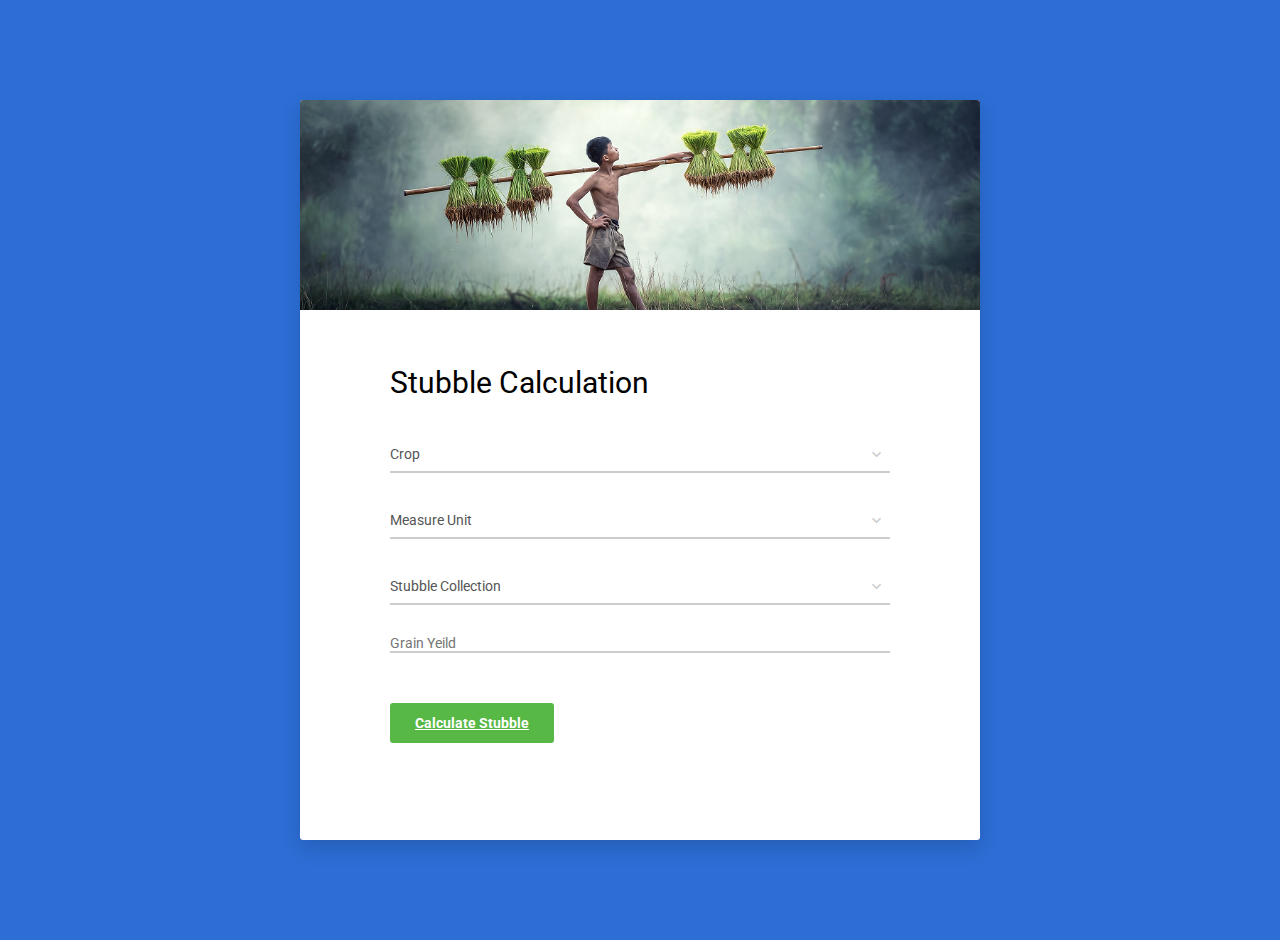
<file: Stubble/index.html>
<!DOCTYPE html>
<html lang="en">

<head>
    <!-- Required meta tags-->
    <meta charset="UTF-8">
    <meta name="viewport" content="width=device-width, initial-scale=1, shrink-to-fit=no">
    <meta name="description" content="Colorlib Templates">
    <meta name="author" content="Colorlib">
    <meta name="keywords" content="Colorlib Templates">

    <!-- Title Page-->
    <title>Stubble Collection ARMA</title>

    <!-- Icons font CSS-->
    <link href="vendor/mdi-font/css/material-design-iconic-font.min.css" rel="stylesheet" media="all">
    <link href="vendor/font-awesome-4.7/css/font-awesome.min.css" rel="stylesheet" media="all">
    <!-- Font special for pages-->
    <link href="https://fonts.googleapis.com/css?family=Roboto:100,100i,300,300i,400,400i,500,500i,700,700i,900,900i" rel="stylesheet">

    <!-- Vendor CSS-->
    <link href="vendor/select2/select2.min.css" rel="stylesheet" media="all">
    <link href="vendor/datepicker/daterangepicker.css" rel="stylesheet" media="all">

    <!-- Main CSS-->
    <link href="css/main.css" rel="stylesheet" media="all">

    <script>
    function calc()
    {
      var n1=parseInt(document.getElementById('n1').value);
      var oper = document.getElementById('result').value;

      document.getElementById('result') = document.getElementById('n1') / 0.54 ;
       }

    </script>
</head>

<body>
    <div class="page-wrapper bg-blue p-t-100 p-b-100 font-robo">
        <div class="wrapper wrapper--w680">
            <div class="card card-1">
                <div class="card-heading"></div>
                <div class="card-body">
                    <h2 class="title">Stubble Calculation </h2>
                    <form method="POST">
                        <div class="input-group">
                            <div class="rs-select2 js-select-simple select--no-search">
                                <select name="class">
                                    <option disabled="disabled" selected="selected">Crop</option>
                                    <option>Wheat</option>
                                    <option>Maize</option>
                                    <option>Rice</option>
                                </select>
                                <div class="select-dropdown"></div>
                            </div>
                        </div>

                        <div class="input-group">
                            <div class="rs-select2 js-select-simple select--no-search">
                                <select name="class">
                                    <option disabled="disabled" selected="selected">Measure Unit </option>
                                    <option>Hector</option>
                                    <option>Acer</option>
                                        </select>
                                <div class="select-dropdown"></div>
                            </div>
                        </div>

                        <div class="input-group">
                            <div class="rs-select2 js-select-simple select--no-search">
                                <select name="class">

                                  <option disabled="disabled" selected="selected">Stubble Collection </option>
                                    <option>Hector</option>
                                    <option>Acer</option>
                                        </select>
                                <div class="select-dropdown"></div>
                            </div>
                        </div>
                        <div class="input-group">
                          <input type="text" id="n1" placeholder="Grain Yeild">

                          </div>
                          <!-- <button onclick="calc();"> =</button> -->

                        <div class="p-t-20">
                            <a class="btn btn--radius btn--green" href="Stubble_gen.html"> Calculate Stubble </a>

                        </div> <br><br>
                        <!-- <div class="input-group">
                          <input type="text" id="result" placeholder="Your Stubble Generate">

                        </div> -->


                        </div>
                    </form>
                </div>
            </div>
        </div>
    </div>

    <!-- Jquery JS-->
    <script src="vendor/jquery/jquery.min.js"></script>
    <!-- Vendor JS-->
    <script src="vendor/select2/select2.min.js"></script>
    <script src="vendor/datepicker/moment.min.js"></script>
    <script src="vendor/datepicker/daterangepicker.js"></script>

    <!-- Main JS-->
    <script src="js/global.js"></script>

</body><!-- This templates was made by Colorlib (https://colorlib.com) -->

</html>
<!-- end document-->
</file>
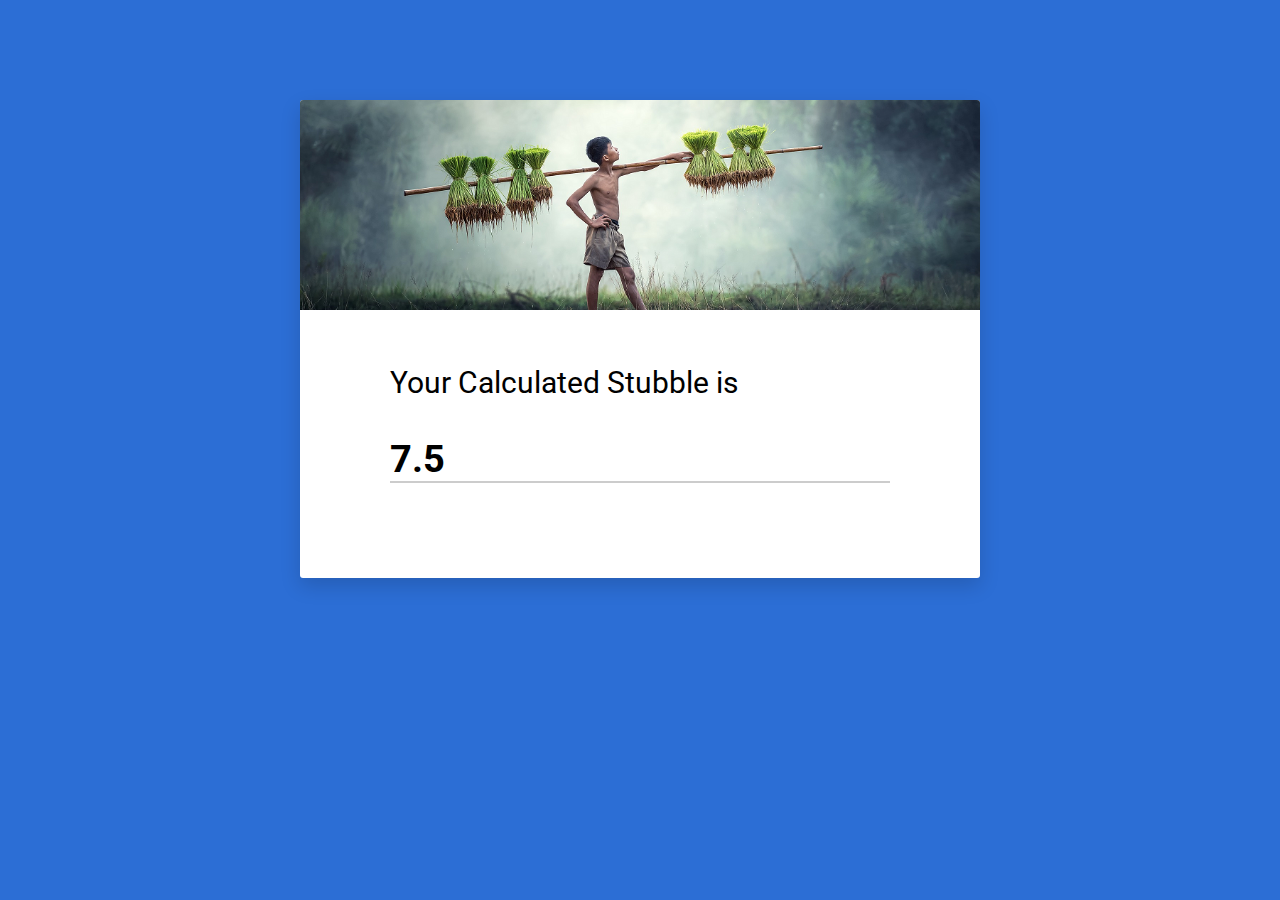
<file: Stubble/Stubble_gen.html>
<!DOCTYPE html>
<html lang="en">

<head>
    <!-- Required meta tags-->
    <meta charset="UTF-8">
    <meta name="viewport" content="width=device-width, initial-scale=1, shrink-to-fit=no">
    <meta name="description" content="Colorlib Templates">
    <meta name="author" content="Colorlib">
    <meta name="keywords" content="Colorlib Templates">

    <!-- Title Page-->
    <title>Stubble Collection ARMA</title>

    <!-- Icons font CSS-->
    <link href="vendor/mdi-font/css/material-design-iconic-font.min.css" rel="stylesheet" media="all">
    <link href="vendor/font-awesome-4.7/css/font-awesome.min.css" rel="stylesheet" media="all">
    <!-- Font special for pages-->
    <link href="https://fonts.googleapis.com/css?family=Roboto:100,100i,300,300i,400,400i,500,500i,700,700i,900,900i" rel="stylesheet">

    <!-- Vendor CSS-->
    <link href="vendor/select2/select2.min.css" rel="stylesheet" media="all">
    <link href="vendor/datepicker/daterangepicker.css" rel="stylesheet" media="all">

    <!-- Main CSS-->
    <link href="css/main.css" rel="stylesheet" media="all">

    <script>
    function calc()
    {
      var n1=parseInt(document.getElementById('n1').value);
      var oper = document.getElementById('result').value;

      document.getElementById('result') = document.getElementById('n1') / 0.54 ;
       }

    </script>
</head>

<body>
    <div class="page-wrapper bg-blue p-t-100 p-b-100 font-robo">
        <div class="wrapper wrapper--w680">
            <div class="card card-1">
                <div class="card-heading"></div>
                <div class="card-body">
                    <h2 class="title">Your Calculated Stubble is </h2>
                    <form method="POST">

          <div class="input-group">
            <p id="Stubble"><b>7.5</b></p>

          </div>






                    </form>
                </div>
            </div>
        </div>
    </div>

    <!-- Jquery JS-->
    <script src="vendor/jquery/jquery.min.js"></script>
    <!-- Vendor JS-->
    <script src="vendor/select2/select2.min.js"></script>
    <script src="vendor/datepicker/moment.min.js"></script>
    <script src="vendor/datepicker/daterangepicker.js"></script>

    <!-- Main JS-->
    <script src="js/global.js"></script>

</body><!-- This templates was made by Colorlib (https://colorlib.com) -->

</html>
<!-- end document-->
</file>
<file: Stubble/vendor/datepicker/daterangepicker.css>
.daterangepicker {
  position: absolute;
  color: inherit;
  background-color: #fff;
  border-radius: 4px;
  width: 278px;
  padding: 4px;
  margin-top: 1px;
  top: 100px;
  left: 20px;
  /* Calendars */ }
  .daterangepicker:before, .daterangepicker:after {
    position: absolute;
    display: inline-block;
    border-bottom-color: rgba(0, 0, 0, 0.2);
    content: ''; }
  .daterangepicker:before {
    top: -7px;
    border-right: 7px solid transparent;
    border-left: 7px solid transparent;
    border-bottom: 7px solid #ccc; }
  .daterangepicker:after {
    top: -6px;
    border-right: 6px solid transparent;
    border-bottom: 6px solid #fff;
    border-left: 6px solid transparent; }
  .daterangepicker.opensleft:before {
    right: 9px; }
  .daterangepicker.opensleft:after {
    right: 10px; }
  .daterangepicker.openscenter:before {
    left: 0;
    right: 0;
    width: 0;
    margin-left: auto;
    margin-right: auto; }
  .daterangepicker.openscenter:after {
    left: 0;
    right: 0;
    width: 0;
    margin-left: auto;
    margin-right: auto; }
  .daterangepicker.opensright:before {
    left: 9px; }
  .daterangepicker.opensright:after {
    left: 10px; }
  .daterangepicker.dropup {
    margin-top: -5px; }
    .daterangepicker.dropup:before {
      top: initial;
      bottom: -7px;
      border-bottom: initial;
      border-top: 7px solid #ccc; }
    .daterangepicker.dropup:after {
      top: initial;
      bottom: -6px;
      border-bottom: initial;
      border-top: 6px solid #fff; }
  .daterangepicker.dropdown-menu {
    max-width: none;
    z-index: 3001; }
  .daterangepicker.single .ranges, .daterangepicker.single .calendar {
    float: none; }
  .daterangepicker.show-calendar .calendar {
    display: block; }
  .daterangepicker .calendar {
    display: none;
    max-width: 270px;
    margin: 4px; }
    .daterangepicker .calendar.single .calendar-table {
      border: none; }
    .daterangepicker .calendar th, .daterangepicker .calendar td {
      white-space: nowrap;
      text-align: center;
      min-width: 32px; }
  .daterangepicker .calendar-table {
    border: 1px solid #fff;
    padding: 4px;
    border-radius: 4px;
    background-color: #fff; }
  .daterangepicker table {
    width: 100%;
    margin: 0; }
  .daterangepicker td, .daterangepicker th {
    text-align: center;
    width: 20px;
    height: 20px;
    border-radius: 4px;
    border: 1px solid transparent;
    white-space: nowrap;
    cursor: pointer; }
    .daterangepicker td.available:hover, .daterangepicker th.available:hover {
      background-color: #eee;
      border-color: transparent;
      color: inherit; }
    .daterangepicker td.week, .daterangepicker th.week {
      font-size: 80%;
      color: #ccc; }
  .daterangepicker td.off, .daterangepicker td.off.in-range, .daterangepicker td.off.start-date, .daterangepicker td.off.end-date {
    background-color: #fff;
    border-color: transparent;
    color: #999; }
  .daterangepicker td.in-range {
    background-color: #ebf4f8;
    border-color: transparent;
    color: #000;
    border-radius: 0; }
  .daterangepicker td.start-date {
    border-radius: 4px 0 0 4px; }
  .daterangepicker td.end-date {
    border-radius: 0 4px 4px 0; }
  .daterangepicker td.start-date.end-date {
    border-radius: 4px; }
  .daterangepicker td.active, .daterangepicker td.active:hover {
    background-color: #357ebd;
    border-color: transparent;
    color: #fff; }
  .daterangepicker th.month {
    width: auto; }
  .daterangepicker td.disabled, .daterangepicker option.disabled {
    color: #999;
    cursor: not-allowed;
    text-decoration: line-through; }
  .daterangepicker select.monthselect, .daterangepicker select.yearselect {
    font-size: 12px;
    padding: 1px;
    height: auto;
    margin: 0;
    cursor: default; }
  .daterangepicker select.monthselect {
    margin-right: 2%;
    width: 56%; }
  .daterangepicker select.yearselect {
    width: 40%; }
  .daterangepicker select.hourselect, .daterangepicker select.minuteselect, .daterangepicker select.secondselect, .daterangepicker select.ampmselect {
    width: 50px;
    margin-bottom: 0; }
  .daterangepicker .input-mini {
    border: 1px solid #ccc;
    border-radius: 4px;
    color: #555;
    height: 30px;
    line-height: 30px;
    display: block;
    vertical-align: middle;
    margin: 0 0 5px 0;
    padding: 0 6px 0 28px;
    width: 100%; }
    .daterangepicker .input-mini.active {
      border: 1px solid #08c;
      border-radius: 4px; }
  .daterangepicker .daterangepicker_input {
    position: relative; }
    .daterangepicker .daterangepicker_input i {
      position: absolute;
      left: 8px;
      top: 8px; }
  .daterangepicker.rtl .input-mini {
    padding-right: 28px;
    padding-left: 6px; }
  .daterangepicker.rtl .daterangepicker_input i {
    left: auto;
    right: 8px; }
  .daterangepicker .calendar-time {
    text-align: center;
    margin: 5px auto;
    line-height: 30px;
    position: relative;
    padding-left: 28px; }
    .daterangepicker .calendar-time select.disabled {
      color: #ccc;
      cursor: not-allowed; }

.ranges {
  font-size: 11px;
  float: none;
  margin: 4px;
  text-align: left; }
  .ranges ul {
    list-style: none;
    margin: 0 auto;
    padding: 0;
    width: 100%; }
  .ranges li {
    font-size: 13px;
    background-color: #f5f5f5;
    border: 1px solid #f5f5f5;
    border-radius: 4px;
    color: #08c;
    padding: 3px 12px;
    margin-bottom: 8px;
    cursor: pointer; }
    .ranges li:hover {
      background-color: #08c;
      border: 1px solid #08c;
      color: #fff; }
    .ranges li.active {
      background-color: #08c;
      border: 1px solid #08c;
      color: #fff; }

/*  Larger Screen Styling */
@media (min-width: 564px) {
  .daterangepicker {
    width: auto; }
    .daterangepicker .ranges ul {
      width: 160px; }
    .daterangepicker.single .ranges ul {
      width: 100%; }
    .daterangepicker.single .calendar.left {
      clear: none; }
    .daterangepicker.single.ltr .ranges, .daterangepicker.single.ltr .calendar {
      float: left; }
    .daterangepicker.single.rtl .ranges, .daterangepicker.single.rtl .calendar {
      float: right; }
    .daterangepicker.ltr {
      direction: ltr;
      text-align: left; }
      .daterangepicker.ltr .calendar.left {
        clear: left;
        margin-right: 0; }
        .daterangepicker.ltr .calendar.left .calendar-table {
          border-right: none;
          border-top-right-radius: 0;
          border-bottom-right-radius: 0; }
      .daterangepicker.ltr .calendar.right {
        margin-left: 0; }
        .daterangepicker.ltr .calendar.right .calendar-table {
          border-left: none;
          border-top-left-radius: 0;
          border-bottom-left-radius: 0; }
      .daterangepicker.ltr .left .daterangepicker_input {
        padding-right: 12px; }
      .daterangepicker.ltr .calendar.left .calendar-table {
        padding-right: 12px; }
      .daterangepicker.ltr .ranges, .daterangepicker.ltr .calendar {
        float: left; }
    .daterangepicker.rtl {
      direction: rtl;
      text-align: right; }
      .daterangepicker.rtl .calendar.left {
        clear: right;
        margin-left: 0; }
        .daterangepicker.rtl .calendar.left .calendar-table {
          border-left: none;
          border-top-left-radius: 0;
          border-bottom-left-radius: 0; }
      .daterangepicker.rtl .calendar.right {
        margin-right: 0; }
        .daterangepicker.rtl .calendar.right .calendar-table {
          border-right: none;
          border-top-right-radius: 0;
          border-bottom-right-radius: 0; }
      .daterangepicker.rtl .left .daterangepicker_input {
        padding-left: 12px; }
      .daterangepicker.rtl .calendar.left .calendar-table {
        padding-left: 12px; }
      .daterangepicker.rtl .ranges, .daterangepicker.rtl .calendar {
        text-align: right;
        float: right; } }
@media (min-width: 730px) {
  .daterangepicker .ranges {
    width: auto; }
  .daterangepicker.ltr .ranges {
    float: left; }
  .daterangepicker.rtl .ranges {
    float: right; }
  .daterangepicker .calendar.left {
    clear: none !important; } }
</file>
<file: Stubble/css/main.css>
/* ==========================================================================
   #FONT
   ========================================================================== */
.font-robo {
  font-family: "Roboto", "Arial", "Helvetica Neue", sans-serif;
}

/* ==========================================================================
   #GRID
   ========================================================================== */
.row {
  display: -webkit-box;
  display: -webkit-flex;
  display: -moz-box;
  display: -ms-flexbox;
  display: flex;
  -webkit-flex-wrap: wrap;
  -ms-flex-wrap: wrap;
  flex-wrap: wrap;
}

.row-space {
  -webkit-box-pack: justify;
  -webkit-justify-content: space-between;
  -moz-box-pack: justify;
  -ms-flex-pack: justify;
  justify-content: space-between;
}

.col-2 {
  width: -webkit-calc((100% - 60px) / 2);
  width: -moz-calc((100% - 60px) / 2);
  width: calc((100% - 60px) / 2);
}

@media (max-width: 767px) {
  .col-2 {
    width: 100%;
  }
}

/* ==========================================================================
   #BOX-SIZING
   ========================================================================== */
/**
 * More sensible default box-sizing:
 * css-tricks.com/inheriting-box-sizing-probably-slightly-better-best-practice
 */
html {
  -webkit-box-sizing: border-box;
  -moz-box-sizing: border-box;
  box-sizing: border-box;
}

* {
  padding: 0;
  margin: 0;
}

*, *:before, *:after {
  -webkit-box-sizing: inherit;
  -moz-box-sizing: inherit;
  box-sizing: inherit;
}

/* ==========================================================================
   #RESET
   ========================================================================== */
/**
 * A very simple reset that sits on top of Normalize.css.
 */
body,
h1, h2, h3, h4, h5, h6,
blockquote, p, pre,
dl, dd, ol, ul,
figure,
hr,
fieldset, legend {
  margin: 0;
  padding: 0;
}

/**
 * Remove trailing margins from nested lists.
 */
li > ol,
li > ul {
  margin-bottom: 0;
}

/**
 * Remove default table spacing.
 */
table {
  border-collapse: collapse;
  border-spacing: 0;
}

/**
 * 1. Reset Chrome and Firefox behaviour which sets a `min-width: min-content;`
 *    on fieldsets.
 */
fieldset {
  min-width: 0;
  /* [1] */
  border: 0;
}

button {
  outline: none;
  background: none;
  border: none;
}

/* ==========================================================================
   #PAGE WRAPPER
   ========================================================================== */
.page-wrapper {
  min-height: 100vh;
}

body {
  font-family: "Roboto", "Arial", "Helvetica Neue", sans-serif;
  font-weight: 400;
  font-size: 14px;
}

h1, h2, h3, h4, h5, h6 {
  font-weight: 400;
}

h1 {
  font-size: 36px;
}

h2 {
  font-size: 30px;
}

h3 {
  font-size: 24px;
}

h4 {
  font-size: 18px;
}

h5 {
  font-size: 15px;
}

h6 {
  font-size: 13px;
}

/* ==========================================================================
   #BACKGROUND
   ========================================================================== */
.bg-blue {
  background: #2c6ed5;
}

/* ==========================================================================
   #SPACING
   ========================================================================== */
.p-t-100 {
  padding-top: 100px;
}

.p-t-20 {
  padding-top: 20px;
}

.p-b-100 {
  padding-bottom: 100px;
}

/* ==========================================================================
   #WRAPPER
   ========================================================================== */
.wrapper {
  margin: 0 auto;
}

.wrapper--w680 {
  max-width: 680px;
}

/* ==========================================================================
   #BUTTON
   ========================================================================== */
.btn {
  line-height: 40px;
  display: inline-block;
  padding: 0 25px;
  cursor: pointer;
  font-family: "Roboto", "Arial", "Helvetica Neue", sans-serif;
  color: #fff;
  -webkit-transition: all 0.4s ease;
  -o-transition: all 0.4s ease;
  -moz-transition: all 0.4s ease;
  transition: all 0.4s ease;
  font-size: 14px;
  font-weight: 700;
}
#Stubble{
  font-size: 38px;
  color: #000;

}

.btn--radius {
  -webkit-border-radius: 3px;
  -moz-border-radius: 3px;
  border-radius: 3px;
}

.btn--green {
  background: #57b846;
}

.btn--green:hover {
  background: #4dae3c;
}

/* ==========================================================================
   #DATE PICKER
   ========================================================================== */
td.active {
  background-color: #2c6ed5;
}

input[type="date" i] {
  padding: 14px;
}

.table-condensed td, .table-condensed th {
  font-size: 14px;
  font-family: "Roboto", "Arial", "Helvetica Neue", sans-serif;
  font-weight: 400;
}

.daterangepicker td {
  width: 40px;
  height: 30px;
}

.daterangepicker {
  border: none;
  -webkit-box-shadow: 0px 8px 20px 0px rgba(0, 0, 0, 0.15);
  -moz-box-shadow: 0px 8px 20px 0px rgba(0, 0, 0, 0.15);
  box-shadow: 0px 8px 20px 0px rgba(0, 0, 0, 0.15);
  display: none;
  border: 1px solid #e0e0e0;
  margin-top: 5px;
}

.daterangepicker::after, .daterangepicker::before {
  display: none;
}

.daterangepicker thead tr th {
  padding: 10px 0;
}

.daterangepicker .table-condensed th select {
  border: 1px solid #ccc;
  -webkit-border-radius: 3px;
  -moz-border-radius: 3px;
  border-radius: 3px;
  font-size: 14px;
  padding: 5px;
  outline: none;
}

/* ==========================================================================
   #FORM
   ========================================================================== */
input {
  outline: none;
  margin: 0;
  border: none;
  -webkit-box-shadow: none;
  -moz-box-shadow: none;
  box-shadow: none;
  width: 100%;
  font-size: 14px;
  font-family: inherit;
}

.input-group {
  position: relative;
  margin-bottom: 30px;
  border-bottom: 2px solid #ccc;
}

.input-icon {
  position: absolute;
  font-size: 18px;
  color: #ccc;
  right: 8px;
  top: 50%;
  -webkit-transform: translateY(-50%);
  -moz-transform: translateY(-50%);
  -ms-transform: translateY(-50%);
  -o-transform: translateY(-50%);
  transform: translateY(-50%);
  cursor: pointer;
}

.input--style-1 {
  padding: 9px 0;
  color: #666;
}

.input--style-1::-webkit-input-placeholder {
  /* WebKit, Blink, Edge */
  color: #555;
}

.input--style-1:-moz-placeholder {
  /* Mozilla Firefox 4 to 18 */
  color: #555;
  opacity: 1;
}

.input--style-1::-moz-placeholder {
  /* Mozilla Firefox 19+ */
  color: #555;
  opacity: 1;
}

.input--style-1:-ms-input-placeholder {
  /* Internet Explorer 10-11 */
  color: #555;
}

.input--style-1:-ms-input-placeholder {
  /* Microsoft Edge */
  color: #555;
}

/* ==========================================================================
   #SELECT2
   ========================================================================== */
.select--no-search .select2-search {
  display: none !important;
}

.rs-select2 .select2-container {
  width: 100% !important;
  outline: none;
}

.rs-select2 .select2-container .select2-selection--single {
  outline: none;
  border: none;
  height: 34px;
}

.rs-select2 .select2-container .select2-selection--single .select2-selection__rendered {
  line-height: 34px;
  padding-left: 0;
  color: #555;
}

.rs-select2 .select2-container .select2-selection--single .select2-selection__arrow {
  height: 32px;
  right: 4px;
  display: -webkit-box;
  display: -webkit-flex;
  display: -moz-box;
  display: -ms-flexbox;
  display: flex;
  -webkit-box-pack: center;
  -webkit-justify-content: center;
  -moz-box-pack: center;
  -ms-flex-pack: center;
  justify-content: center;
  -webkit-box-align: center;
  -webkit-align-items: center;
  -moz-box-align: center;
  -ms-flex-align: center;
  align-items: center;
}

.rs-select2 .select2-container .select2-selection--single .select2-selection__arrow b {
  display: none;
}

.rs-select2 .select2-container .select2-selection--single .select2-selection__arrow:after {
  font-family: "Material-Design-Iconic-Font";
  content: '\f2f9';
  font-size: 18px;
  color: #ccc;
  -webkit-transition: all 0.4s ease;
  -o-transition: all 0.4s ease;
  -moz-transition: all 0.4s ease;
  transition: all 0.4s ease;
}

.rs-select2 .select2-container.select2-container--open .select2-selection--single .select2-selection__arrow::after {
  -webkit-transform: rotate(-180deg);
  -moz-transform: rotate(-180deg);
  -ms-transform: rotate(-180deg);
  -o-transform: rotate(-180deg);
  transform: rotate(-180deg);
}

.select2-container--open .select2-dropdown--below {
  border: none;
  -webkit-border-radius: 3px;
  -moz-border-radius: 3px;
  border-radius: 3px;
  -webkit-box-shadow: 0px 8px 20px 0px rgba(0, 0, 0, 0.15);
  -moz-box-shadow: 0px 8px 20px 0px rgba(0, 0, 0, 0.15);
  box-shadow: 0px 8px 20px 0px rgba(0, 0, 0, 0.15);
  border: 1px solid #e0e0e0;
  margin-top: 5px;
  overflow: hidden;
}

/* ==========================================================================
   #TITLE
   ========================================================================== */
.title {
  margin-bottom: 37px;
}

/* ==========================================================================
   #CARD
   ========================================================================== */
.card {
  overflow: hidden;
  -webkit-border-radius: 3px;
  -moz-border-radius: 3px;
  border-radius: 3px;
  background: #fff;
}

.card-1 {
  -webkit-box-shadow: 0px 8px 20px 0px rgba(0, 0, 0, 0.15);
  -moz-box-shadow: 0px 8px 20px 0px rgba(0, 0, 0, 0.15);
  box-shadow: 0px 8px 20px 0px rgba(0, 0, 0, 0.15);
}

.card-1 .card-heading {
  background: url("../images/BGG1.png") center center/cover no-repeat;
  padding-top: 210px;
}

.card-1 .card-body {
  padding: 0 90px;
  padding-top: 55px;
  padding-bottom: 65px;
}

@media (max-width: 767px) {
  .card-1 .card-body {
    padding: 0 40px;
    padding-top: 40px;
    padding-bottom: 40px;
  }
}
</file>
<file: Stubble/vendor/mdi-font/css/material-design-iconic-font.min.css>
@font-face{font-family:Material-Design-Iconic-Font;src:url(../fonts/Material-Design-Iconic-Font.woff2?v=2.2.0) format('woff2'),url(../fonts/Material-Design-Iconic-Font.woff?v=2.2.0) format('woff'),url(../fonts/Material-Design-Iconic-Font.ttf?v=2.2.0) format('truetype')}.zmdi{display:inline-block;font:normal normal normal 14px/1 'Material-Design-Iconic-Font';font-size:inherit;text-rendering:auto;-webkit-font-smoothing:antialiased;-moz-osx-font-smoothing:grayscale}.zmdi-hc-lg{font-size:1.33333333em;line-height:.75em;vertical-align:-15%}.zmdi-hc-2x{font-size:2em}.zmdi-hc-3x{font-size:3em}.zmdi-hc-4x{font-size:4em}.zmdi-hc-5x{font-size:5em}.zmdi-hc-fw{width:1.28571429em;text-align:center}.zmdi-hc-ul{padding-left:0;margin-left:2.14285714em;list-style-type:none}.zmdi-hc-ul>li{position:relative}.zmdi-hc-li{position:absolute;left:-2.14285714em;width:2.14285714em;top:.14285714em;text-align:center}.zmdi-hc-li.zmdi-hc-lg{left:-1.85714286em}.zmdi-hc-border{padding:.1em .25em;border:solid .1em #9e9e9e;border-radius:2px}.zmdi-hc-border-circle{padding:.1em .25em;border:solid .1em #9e9e9e;border-radius:50%}.zmdi.pull-left{float:left;margin-right:.15em}.zmdi.pull-right{float:right;margin-left:.15em}.zmdi-hc-spin{-webkit-animation:zmdi-spin 1.5s infinite linear;animation:zmdi-spin 1.5s infinite linear}.zmdi-hc-spin-reverse{-webkit-animation:zmdi-spin-reverse 1.5s infinite linear;animation:zmdi-spin-reverse 1.5s infinite linear}@-webkit-keyframes zmdi-spin{0%{-webkit-transform:rotate(0deg);transform:rotate(0deg)}100%{-webkit-transform:rotate(359deg);transform:rotate(359deg)}}@keyframes zmdi-spin{0%{-webkit-transform:rotate(0deg);transform:rotate(0deg)}100%{-webkit-transform:rotate(359deg);transform:rotate(359deg)}}@-webkit-keyframes zmdi-spin-reverse{0%{-webkit-transform:rotate(0deg);transform:rotate(0deg)}100%{-webkit-transform:rotate(-359deg);transform:rotate(-359deg)}}@keyframes zmdi-spin-reverse{0%{-webkit-transform:rotate(0deg);transform:rotate(0deg)}100%{-webkit-transform:rotate(-359deg);transform:rotate(-359deg)}}.zmdi-hc-rotate-90{-webkit-transform:rotate(90deg);-ms-transform:rotate(90deg);transform:rotate(90deg)}.zmdi-hc-rotate-180{-webkit-transform:rotate(180deg);-ms-transform:rotate(180deg);transform:rotate(180deg)}.zmdi-hc-rotate-270{-webkit-transform:rotate(270deg);-ms-transform:rotate(270deg);transform:rotate(270deg)}.zmdi-hc-flip-horizontal{-webkit-transform:scale(-1,1);-ms-transform:scale(-1,1);transform:scale(-1,1)}.zmdi-hc-flip-vertical{-webkit-transform:scale(1,-1);-ms-transform:scale(1,-1);transform:scale(1,-1)}.zmdi-hc-stack{position:relative;display:inline-block;width:2em;height:2em;line-height:2em;vertical-align:middle}.zmdi-hc-stack-1x,.zmdi-hc-stack-2x{position:absolute;left:0;width:100%;text-align:center}.zmdi-hc-stack-1x{line-height:inherit}.zmdi-hc-stack-2x{font-size:2em}.zmdi-hc-inverse{color:#fff}.zmdi-3d-rotation:before{content:'\f101'}.zmdi-airplane-off:before{content:'\f102'}.zmdi-airplane:before{content:'\f103'}.zmdi-album:before{content:'\f104'}.zmdi-archive:before{content:'\f105'}.zmdi-assignment-account:before{content:'\f106'}.zmdi-assignment-alert:before{content:'\f107'}.zmdi-assignment-check:before{content:'\f108'}.zmdi-assignment-o:before{content:'\f109'}.zmdi-assignment-return:before{content:'\f10a'}.zmdi-assignment-returned:before{content:'\f10b'}.zmdi-assignment:before{content:'\f10c'}.zmdi-attachment-alt:before{content:'\f10d'}.zmdi-attachment:before{content:'\f10e'}.zmdi-audio:before{content:'\f10f'}.zmdi-badge-check:before{content:'\f110'}.zmdi-balance-wallet:before{content:'\f111'}.zmdi-balance:before{content:'\f112'}.zmdi-battery-alert:before{content:'\f113'}.zmdi-battery-flash:before{content:'\f114'}.zmdi-battery-unknown:before{content:'\f115'}.zmdi-battery:before{content:'\f116'}.zmdi-bike:before{content:'\f117'}.zmdi-block-alt:before{content:'\f118'}.zmdi-block:before{content:'\f119'}.zmdi-boat:before{content:'\f11a'}.zmdi-book-image:before{content:'\f11b'}.zmdi-book:before{content:'\f11c'}.zmdi-bookmark-outline:before{content:'\f11d'}.zmdi-bookmark:before{content:'\f11e'}.zmdi-brush:before{content:'\f11f'}.zmdi-bug:before{content:'\f120'}.zmdi-bus:before{content:'\f121'}.zmdi-cake:before{content:'\f122'}.zmdi-car-taxi:before{content:'\f123'}.zmdi-car-wash:before{content:'\f124'}.zmdi-car:before{content:'\f125'}.zmdi-card-giftcard:before{content:'\f126'}.zmdi-card-membership:before{content:'\f127'}.zmdi-card-travel:before{content:'\f128'}.zmdi-card:before{content:'\f129'}.zmdi-case-check:before{content:'\f12a'}.zmdi-case-download:before{content:'\f12b'}.zmdi-case-play:before{content:'\f12c'}.zmdi-case:before{content:'\f12d'}.zmdi-cast-connected:before{content:'\f12e'}.zmdi-cast:before{content:'\f12f'}.zmdi-chart-donut:before{content:'\f130'}.zmdi-chart:before{content:'\f131'}.zmdi-city-alt:before{content:'\f132'}.zmdi-city:before{content:'\f133'}.zmdi-close-circle-o:before{content:'\f134'}.zmdi-close-circle:before{content:'\f135'}.zmdi-close:before{content:'\f136'}.zmdi-cocktail:before{content:'\f137'}.zmdi-code-setting:before{content:'\f138'}.zmdi-code-smartphone:before{content:'\f139'}.zmdi-code:before{content:'\f13a'}.zmdi-coffee:before{content:'\f13b'}.zmdi-collection-bookmark:before{content:'\f13c'}.zmdi-collection-case-play:before{content:'\f13d'}.zmdi-collection-folder-image:before{content:'\f13e'}.zmdi-collection-image-o:before{content:'\f13f'}.zmdi-collection-image:before{content:'\f140'}.zmdi-collection-item-1:before{content:'\f141'}.zmdi-collection-item-2:before{content:'\f142'}.zmdi-collection-item-3:before{content:'\f143'}.zmdi-collection-item-4:before{content:'\f144'}.zmdi-collection-item-5:before{content:'\f145'}.zmdi-collection-item-6:before{content:'\f146'}.zmdi-collection-item-7:before{content:'\f147'}.zmdi-collection-item-8:before{content:'\f148'}.zmdi-collection-item-9-plus:before{content:'\f149'}.zmdi-collection-item-9:before{content:'\f14a'}.zmdi-collection-item:before{content:'\f14b'}.zmdi-collection-music:before{content:'\f14c'}.zmdi-collection-pdf:before{content:'\f14d'}.zmdi-collection-plus:before{content:'\f14e'}.zmdi-collection-speaker:before{content:'\f14f'}.zmdi-collection-text:before{content:'\f150'}.zmdi-collection-video:before{content:'\f151'}.zmdi-compass:before{content:'\f152'}.zmdi-cutlery:before{content:'\f153'}.zmdi-delete:before{content:'\f154'}.zmdi-dialpad:before{content:'\f155'}.zmdi-dns:before{content:'\f156'}.zmdi-drink:before{content:'\f157'}.zmdi-edit:before{content:'\f158'}.zmdi-email-open:before{content:'\f159'}.zmdi-email:before{content:'\f15a'}.zmdi-eye-off:before{content:'\f15b'}.zmdi-eye:before{content:'\f15c'}.zmdi-eyedropper:before{content:'\f15d'}.zmdi-favorite-outline:before{content:'\f15e'}.zmdi-favorite:before{content:'\f15f'}.zmdi-filter-list:before{content:'\f160'}.zmdi-fire:before{content:'\f161'}.zmdi-flag:before{content:'\f162'}.zmdi-flare:before{content:'\f163'}.zmdi-flash-auto:before{content:'\f164'}.zmdi-flash-off:before{content:'\f165'}.zmdi-flash:before{content:'\f166'}.zmdi-flip:before{content:'\f167'}.zmdi-flower-alt:before{content:'\f168'}.zmdi-flower:before{content:'\f169'}.zmdi-font:before{content:'\f16a'}.zmdi-fullscreen-alt:before{content:'\f16b'}.zmdi-fullscreen-exit:before{content:'\f16c'}.zmdi-fullscreen:before{content:'\f16d'}.zmdi-functions:before{content:'\f16e'}.zmdi-gas-station:before{content:'\f16f'}.zmdi-gesture:before{content:'\f170'}.zmdi-globe-alt:before{content:'\f171'}.zmdi-globe-lock:before{content:'\f172'}.zmdi-globe:before{content:'\f173'}.zmdi-graduation-cap:before{content:'\f174'}.zmdi-home:before{content:'\f175'}.zmdi-hospital-alt:before{content:'\f176'}.zmdi-hospital:before{content:'\f177'}.zmdi-hotel:before{content:'\f178'}.zmdi-hourglass-alt:before{content:'\f179'}.zmdi-hourglass-outline:before{content:'\f17a'}.zmdi-hourglass:before{content:'\f17b'}.zmdi-http:before{content:'\f17c'}.zmdi-image-alt:before{content:'\f17d'}.zmdi-image-o:before{content:'\f17e'}.zmdi-image:before{content:'\f17f'}.zmdi-inbox:before{content:'\f180'}.zmdi-invert-colors-off:before{content:'\f181'}.zmdi-invert-colors:before{content:'\f182'}.zmdi-key:before{content:'\f183'}.zmdi-label-alt-outline:before{content:'\f184'}.zmdi-label-alt:before{content:'\f185'}.zmdi-label-heart:before{content:'\f186'}.zmdi-label:before{content:'\f187'}.zmdi-labels:before{content:'\f188'}.zmdi-lamp:before{content:'\f189'}.zmdi-landscape:before{content:'\f18a'}.zmdi-layers-off:before{content:'\f18b'}.zmdi-layers:before{content:'\f18c'}.zmdi-library:before{content:'\f18d'}.zmdi-link:before{content:'\f18e'}.zmdi-lock-open:before{content:'\f18f'}.zmdi-lock-outline:before{content:'\f190'}.zmdi-lock:before{content:'\f191'}.zmdi-mail-reply-all:before{content:'\f192'}.zmdi-mail-reply:before{content:'\f193'}.zmdi-mail-send:before{content:'\f194'}.zmdi-mall:before{content:'\f195'}.zmdi-map:before{content:'\f196'}.zmdi-menu:before{content:'\f197'}.zmdi-money-box:before{content:'\f198'}.zmdi-money-off:before{content:'\f199'}.zmdi-money:before{content:'\f19a'}.zmdi-more-vert:before{content:'\f19b'}.zmdi-more:before{content:'\f19c'}.zmdi-movie-alt:before{content:'\f19d'}.zmdi-movie:before{content:'\f19e'}.zmdi-nature-people:before{content:'\f19f'}.zmdi-nature:before{content:'\f1a0'}.zmdi-navigation:before{content:'\f1a1'}.zmdi-open-in-browser:before{content:'\f1a2'}.zmdi-open-in-new:before{content:'\f1a3'}.zmdi-palette:before{content:'\f1a4'}.zmdi-parking:before{content:'\f1a5'}.zmdi-pin-account:before{content:'\f1a6'}.zmdi-pin-assistant:before{content:'\f1a7'}.zmdi-pin-drop:before{content:'\f1a8'}.zmdi-pin-help:before{content:'\f1a9'}.zmdi-pin-off:before{content:'\f1aa'}.zmdi-pin:before{content:'\f1ab'}.zmdi-pizza:before{content:'\f1ac'}.zmdi-plaster:before{content:'\f1ad'}.zmdi-power-setting:before{content:'\f1ae'}.zmdi-power:before{content:'\f1af'}.zmdi-print:before{content:'\f1b0'}.zmdi-puzzle-piece:before{content:'\f1b1'}.zmdi-quote:before{content:'\f1b2'}.zmdi-railway:before{content:'\f1b3'}.zmdi-receipt:before{content:'\f1b4'}.zmdi-refresh-alt:before{content:'\f1b5'}.zmdi-refresh-sync-alert:before{content:'\f1b6'}.zmdi-refresh-sync-off:before{content:'\f1b7'}.zmdi-refresh-sync:before{content:'\f1b8'}.zmdi-refresh:before{content:'\f1b9'}.zmdi-roller:before{content:'\f1ba'}.zmdi-ruler:before{content:'\f1bb'}.zmdi-scissors:before{content:'\f1bc'}.zmdi-screen-rotation-lock:before{content:'\f1bd'}.zmdi-screen-rotation:before{content:'\f1be'}.zmdi-search-for:before{content:'\f1bf'}.zmdi-search-in-file:before{content:'\f1c0'}.zmdi-search-in-page:before{content:'\f1c1'}.zmdi-search-replace:before{content:'\f1c2'}.zmdi-search:before{content:'\f1c3'}.zmdi-seat:before{content:'\f1c4'}.zmdi-settings-square:before{content:'\f1c5'}.zmdi-settings:before{content:'\f1c6'}.zmdi-shield-check:before{content:'\f1c7'}.zmdi-shield-security:before{content:'\f1c8'}.zmdi-shopping-basket:before{content:'\f1c9'}.zmdi-shopping-cart-plus:before{content:'\f1ca'}.zmdi-shopping-cart:before{content:'\f1cb'}.zmdi-sign-in:before{content:'\f1cc'}.zmdi-sort-amount-asc:before{content:'\f1cd'}.zmdi-sort-amount-desc:before{content:'\f1ce'}.zmdi-sort-asc:before{content:'\f1cf'}.zmdi-sort-desc:before{content:'\f1d0'}.zmdi-spellcheck:before{content:'\f1d1'}.zmdi-storage:before{content:'\f1d2'}.zmdi-store-24:before{content:'\f1d3'}.zmdi-store:before{content:'\f1d4'}.zmdi-subway:before{content:'\f1d5'}.zmdi-sun:before{content:'\f1d6'}.zmdi-tab-unselected:before{content:'\f1d7'}.zmdi-tab:before{content:'\f1d8'}.zmdi-tag-close:before{content:'\f1d9'}.zmdi-tag-more:before{content:'\f1da'}.zmdi-tag:before{content:'\f1db'}.zmdi-thumb-down:before{content:'\f1dc'}.zmdi-thumb-up-down:before{content:'\f1dd'}.zmdi-thumb-up:before{content:'\f1de'}.zmdi-ticket-star:before{content:'\f1df'}.zmdi-toll:before{content:'\f1e0'}.zmdi-toys:before{content:'\f1e1'}.zmdi-traffic:before{content:'\f1e2'}.zmdi-translate:before{content:'\f1e3'}.zmdi-triangle-down:before{content:'\f1e4'}.zmdi-triangle-up:before{content:'\f1e5'}.zmdi-truck:before{content:'\f1e6'}.zmdi-turning-sign:before{content:'\f1e7'}.zmdi-wallpaper:before{content:'\f1e8'}.zmdi-washing-machine:before{content:'\f1e9'}.zmdi-window-maximize:before{content:'\f1ea'}.zmdi-window-minimize:before{content:'\f1eb'}.zmdi-window-restore:before{content:'\f1ec'}.zmdi-wrench:before{content:'\f1ed'}.zmdi-zoom-in:before{content:'\f1ee'}.zmdi-zoom-out:before{content:'\f1ef'}.zmdi-alert-circle-o:before{content:'\f1f0'}.zmdi-alert-circle:before{content:'\f1f1'}.zmdi-alert-octagon:before{content:'\f1f2'}.zmdi-alert-polygon:before{content:'\f1f3'}.zmdi-alert-triangle:before{content:'\f1f4'}.zmdi-help-outline:before{content:'\f1f5'}.zmdi-help:before{content:'\f1f6'}.zmdi-info-outline:before{content:'\f1f7'}.zmdi-info:before{content:'\f1f8'}.zmdi-notifications-active:before{content:'\f1f9'}.zmdi-notifications-add:before{content:'\f1fa'}.zmdi-notifications-none:before{content:'\f1fb'}.zmdi-notifications-off:before{content:'\f1fc'}.zmdi-notifications-paused:before{content:'\f1fd'}.zmdi-notifications:before{content:'\f1fe'}.zmdi-account-add:before{content:'\f1ff'}.zmdi-account-box-mail:before{content:'\f200'}.zmdi-account-box-o:before{content:'\f201'}.zmdi-account-box-phone:before{content:'\f202'}.zmdi-account-box:before{content:'\f203'}.zmdi-account-calendar:before{content:'\f204'}.zmdi-account-circle:before{content:'\f205'}.zmdi-account-o:before{content:'\f206'}.zmdi-account:before{content:'\f207'}.zmdi-accounts-add:before{content:'\f208'}.zmdi-accounts-alt:before{content:'\f209'}.zmdi-accounts-list-alt:before{content:'\f20a'}.zmdi-accounts-list:before{content:'\f20b'}.zmdi-accounts-outline:before{content:'\f20c'}.zmdi-accounts:before{content:'\f20d'}.zmdi-face:before{content:'\f20e'}.zmdi-female:before{content:'\f20f'}.zmdi-male-alt:before{content:'\f210'}.zmdi-male-female:before{content:'\f211'}.zmdi-male:before{content:'\f212'}.zmdi-mood-bad:before{content:'\f213'}.zmdi-mood:before{content:'\f214'}.zmdi-run:before{content:'\f215'}.zmdi-walk:before{content:'\f216'}.zmdi-cloud-box:before{content:'\f217'}.zmdi-cloud-circle:before{content:'\f218'}.zmdi-cloud-done:before{content:'\f219'}.zmdi-cloud-download:before{content:'\f21a'}.zmdi-cloud-off:before{content:'\f21b'}.zmdi-cloud-outline-alt:before{content:'\f21c'}.zmdi-cloud-outline:before{content:'\f21d'}.zmdi-cloud-upload:before{content:'\f21e'}.zmdi-cloud:before{content:'\f21f'}.zmdi-download:before{content:'\f220'}.zmdi-file-plus:before{content:'\f221'}.zmdi-file-text:before{content:'\f222'}.zmdi-file:before{content:'\f223'}.zmdi-folder-outline:before{content:'\f224'}.zmdi-folder-person:before{content:'\f225'}.zmdi-folder-star-alt:before{content:'\f226'}.zmdi-folder-star:before{content:'\f227'}.zmdi-folder:before{content:'\f228'}.zmdi-gif:before{content:'\f229'}.zmdi-upload:before{content:'\f22a'}.zmdi-border-all:before{content:'\f22b'}.zmdi-border-bottom:before{content:'\f22c'}.zmdi-border-clear:before{content:'\f22d'}.zmdi-border-color:before{content:'\f22e'}.zmdi-border-horizontal:before{content:'\f22f'}.zmdi-border-inner:before{content:'\f230'}.zmdi-border-left:before{content:'\f231'}.zmdi-border-outer:before{content:'\f232'}.zmdi-border-right:before{content:'\f233'}.zmdi-border-style:before{content:'\f234'}.zmdi-border-top:before{content:'\f235'}.zmdi-border-vertical:before{content:'\f236'}.zmdi-copy:before{content:'\f237'}.zmdi-crop:before{content:'\f238'}.zmdi-format-align-center:before{content:'\f239'}.zmdi-format-align-justify:before{content:'\f23a'}.zmdi-format-align-left:before{content:'\f23b'}.zmdi-format-align-right:before{content:'\f23c'}.zmdi-format-bold:before{content:'\f23d'}.zmdi-format-clear-all:before{content:'\f23e'}.zmdi-format-clear:before{content:'\f23f'}.zmdi-format-color-fill:before{content:'\f240'}.zmdi-format-color-reset:before{content:'\f241'}.zmdi-format-color-text:before{content:'\f242'}.zmdi-format-indent-decrease:before{content:'\f243'}.zmdi-format-indent-increase:before{content:'\f244'}.zmdi-format-italic:before{content:'\f245'}.zmdi-format-line-spacing:before{content:'\f246'}.zmdi-format-list-bulleted:before{content:'\f247'}.zmdi-format-list-numbered:before{content:'\f248'}.zmdi-format-ltr:before{content:'\f249'}.zmdi-format-rtl:before{content:'\f24a'}.zmdi-format-size:before{content:'\f24b'}.zmdi-format-strikethrough-s:before{content:'\f24c'}.zmdi-format-strikethrough:before{content:'\f24d'}.zmdi-format-subject:before{content:'\f24e'}.zmdi-format-underlined:before{content:'\f24f'}.zmdi-format-valign-bottom:before{content:'\f250'}.zmdi-format-valign-center:before{content:'\f251'}.zmdi-format-valign-top:before{content:'\f252'}.zmdi-redo:before{content:'\f253'}.zmdi-select-all:before{content:'\f254'}.zmdi-space-bar:before{content:'\f255'}.zmdi-text-format:before{content:'\f256'}.zmdi-transform:before{content:'\f257'}.zmdi-undo:before{content:'\f258'}.zmdi-wrap-text:before{content:'\f259'}.zmdi-comment-alert:before{content:'\f25a'}.zmdi-comment-alt-text:before{content:'\f25b'}.zmdi-comment-alt:before{content:'\f25c'}.zmdi-comment-edit:before{content:'\f25d'}.zmdi-comment-image:before{content:'\f25e'}.zmdi-comment-list:before{content:'\f25f'}.zmdi-comment-more:before{content:'\f260'}.zmdi-comment-outline:before{content:'\f261'}.zmdi-comment-text-alt:before{content:'\f262'}.zmdi-comment-text:before{content:'\f263'}.zmdi-comment-video:before{content:'\f264'}.zmdi-comment:before{content:'\f265'}.zmdi-comments:before{content:'\f266'}.zmdi-check-all:before{content:'\f267'}.zmdi-check-circle-u:before{content:'\f268'}.zmdi-check-circle:before{content:'\f269'}.zmdi-check-square:before{content:'\f26a'}.zmdi-check:before{content:'\f26b'}.zmdi-circle-o:before{content:'\f26c'}.zmdi-circle:before{content:'\f26d'}.zmdi-dot-circle-alt:before{content:'\f26e'}.zmdi-dot-circle:before{content:'\f26f'}.zmdi-minus-circle-outline:before{content:'\f270'}.zmdi-minus-circle:before{content:'\f271'}.zmdi-minus-square:before{content:'\f272'}.zmdi-minus:before{content:'\f273'}.zmdi-plus-circle-o-duplicate:before{content:'\f274'}.zmdi-plus-circle-o:before{content:'\f275'}.zmdi-plus-circle:before{content:'\f276'}.zmdi-plus-square:before{content:'\f277'}.zmdi-plus:before{content:'\f278'}.zmdi-square-o:before{content:'\f279'}.zmdi-star-circle:before{content:'\f27a'}.zmdi-star-half:before{content:'\f27b'}.zmdi-star-outline:before{content:'\f27c'}.zmdi-star:before{content:'\f27d'}.zmdi-bluetooth-connected:before{content:'\f27e'}.zmdi-bluetooth-off:before{content:'\f27f'}.zmdi-bluetooth-search:before{content:'\f280'}.zmdi-bluetooth-setting:before{content:'\f281'}.zmdi-bluetooth:before{content:'\f282'}.zmdi-camera-add:before{content:'\f283'}.zmdi-camera-alt:before{content:'\f284'}.zmdi-camera-bw:before{content:'\f285'}.zmdi-camera-front:before{content:'\f286'}.zmdi-camera-mic:before{content:'\f287'}.zmdi-camera-party-mode:before{content:'\f288'}.zmdi-camera-rear:before{content:'\f289'}.zmdi-camera-roll:before{content:'\f28a'}.zmdi-camera-switch:before{content:'\f28b'}.zmdi-camera:before{content:'\f28c'}.zmdi-card-alert:before{content:'\f28d'}.zmdi-card-off:before{content:'\f28e'}.zmdi-card-sd:before{content:'\f28f'}.zmdi-card-sim:before{content:'\f290'}.zmdi-desktop-mac:before{content:'\f291'}.zmdi-desktop-windows:before{content:'\f292'}.zmdi-device-hub:before{content:'\f293'}.zmdi-devices-off:before{content:'\f294'}.zmdi-devices:before{content:'\f295'}.zmdi-dock:before{content:'\f296'}.zmdi-floppy:before{content:'\f297'}.zmdi-gamepad:before{content:'\f298'}.zmdi-gps-dot:before{content:'\f299'}.zmdi-gps-off:before{content:'\f29a'}.zmdi-gps:before{content:'\f29b'}.zmdi-headset-mic:before{content:'\f29c'}.zmdi-headset:before{content:'\f29d'}.zmdi-input-antenna:before{content:'\f29e'}.zmdi-input-composite:before{content:'\f29f'}.zmdi-input-hdmi:before{content:'\f2a0'}.zmdi-input-power:before{content:'\f2a1'}.zmdi-input-svideo:before{content:'\f2a2'}.zmdi-keyboard-hide:before{content:'\f2a3'}.zmdi-keyboard:before{content:'\f2a4'}.zmdi-laptop-chromebook:before{content:'\f2a5'}.zmdi-laptop-mac:before{content:'\f2a6'}.zmdi-laptop:before{content:'\f2a7'}.zmdi-mic-off:before{content:'\f2a8'}.zmdi-mic-outline:before{content:'\f2a9'}.zmdi-mic-setting:before{content:'\f2aa'}.zmdi-mic:before{content:'\f2ab'}.zmdi-mouse:before{content:'\f2ac'}.zmdi-network-alert:before{content:'\f2ad'}.zmdi-network-locked:before{content:'\f2ae'}.zmdi-network-off:before{content:'\f2af'}.zmdi-network-outline:before{content:'\f2b0'}.zmdi-network-setting:before{content:'\f2b1'}.zmdi-network:before{content:'\f2b2'}.zmdi-phone-bluetooth:before{content:'\f2b3'}.zmdi-phone-end:before{content:'\f2b4'}.zmdi-phone-forwarded:before{content:'\f2b5'}.zmdi-phone-in-talk:before{content:'\f2b6'}.zmdi-phone-locked:before{content:'\f2b7'}.zmdi-phone-missed:before{content:'\f2b8'}.zmdi-phone-msg:before{content:'\f2b9'}.zmdi-phone-paused:before{content:'\f2ba'}.zmdi-phone-ring:before{content:'\f2bb'}.zmdi-phone-setting:before{content:'\f2bc'}.zmdi-phone-sip:before{content:'\f2bd'}.zmdi-phone:before{content:'\f2be'}.zmdi-portable-wifi-changes:before{content:'\f2bf'}.zmdi-portable-wifi-off:before{content:'\f2c0'}.zmdi-portable-wifi:before{content:'\f2c1'}.zmdi-radio:before{content:'\f2c2'}.zmdi-reader:before{content:'\f2c3'}.zmdi-remote-control-alt:before{content:'\f2c4'}.zmdi-remote-control:before{content:'\f2c5'}.zmdi-router:before{content:'\f2c6'}.zmdi-scanner:before{content:'\f2c7'}.zmdi-smartphone-android:before{content:'\f2c8'}.zmdi-smartphone-download:before{content:'\f2c9'}.zmdi-smartphone-erase:before{content:'\f2ca'}.zmdi-smartphone-info:before{content:'\f2cb'}.zmdi-smartphone-iphone:before{content:'\f2cc'}.zmdi-smartphone-landscape-lock:before{content:'\f2cd'}.zmdi-smartphone-landscape:before{content:'\f2ce'}.zmdi-smartphone-lock:before{content:'\f2cf'}.zmdi-smartphone-portrait-lock:before{content:'\f2d0'}.zmdi-smartphone-ring:before{content:'\f2d1'}.zmdi-smartphone-setting:before{content:'\f2d2'}.zmdi-smartphone-setup:before{content:'\f2d3'}.zmdi-smartphone:before{content:'\f2d4'}.zmdi-speaker:before{content:'\f2d5'}.zmdi-tablet-android:before{content:'\f2d6'}.zmdi-tablet-mac:before{content:'\f2d7'}.zmdi-tablet:before{content:'\f2d8'}.zmdi-tv-alt-play:before{content:'\f2d9'}.zmdi-tv-list:before{content:'\f2da'}.zmdi-tv-play:before{content:'\f2db'}.zmdi-tv:before{content:'\f2dc'}.zmdi-usb:before{content:'\f2dd'}.zmdi-videocam-off:before{content:'\f2de'}.zmdi-videocam-switch:before{content:'\f2df'}.zmdi-videocam:before{content:'\f2e0'}.zmdi-watch:before{content:'\f2e1'}.zmdi-wifi-alt-2:before{content:'\f2e2'}.zmdi-wifi-alt:before{content:'\f2e3'}.zmdi-wifi-info:before{content:'\f2e4'}.zmdi-wifi-lock:before{content:'\f2e5'}.zmdi-wifi-off:before{content:'\f2e6'}.zmdi-wifi-outline:before{content:'\f2e7'}.zmdi-wifi:before{content:'\f2e8'}.zmdi-arrow-left-bottom:before{content:'\f2e9'}.zmdi-arrow-left:before{content:'\f2ea'}.zmdi-arrow-merge:before{content:'\f2eb'}.zmdi-arrow-missed:before{content:'\f2ec'}.zmdi-arrow-right-top:before{content:'\f2ed'}.zmdi-arrow-right:before{content:'\f2ee'}.zmdi-arrow-split:before{content:'\f2ef'}.zmdi-arrows:before{content:'\f2f0'}.zmdi-caret-down-circle:before{content:'\f2f1'}.zmdi-caret-down:before{content:'\f2f2'}.zmdi-caret-left-circle:before{content:'\f2f3'}.zmdi-caret-left:before{content:'\f2f4'}.zmdi-caret-right-circle:before{content:'\f2f5'}.zmdi-caret-right:before{content:'\f2f6'}.zmdi-caret-up-circle:before{content:'\f2f7'}.zmdi-caret-up:before{content:'\f2f8'}.zmdi-chevron-down:before{content:'\f2f9'}.zmdi-chevron-left:before{content:'\f2fa'}.zmdi-chevron-right:before{content:'\f2fb'}.zmdi-chevron-up:before{content:'\f2fc'}.zmdi-forward:before{content:'\f2fd'}.zmdi-long-arrow-down:before{content:'\f2fe'}.zmdi-long-arrow-left:before{content:'\f2ff'}.zmdi-long-arrow-return:before{content:'\f300'}.zmdi-long-arrow-right:before{content:'\f301'}.zmdi-long-arrow-tab:before{content:'\f302'}.zmdi-long-arrow-up:before{content:'\f303'}.zmdi-rotate-ccw:before{content:'\f304'}.zmdi-rotate-cw:before{content:'\f305'}.zmdi-rotate-left:before{content:'\f306'}.zmdi-rotate-right:before{content:'\f307'}.zmdi-square-down:before{content:'\f308'}.zmdi-square-right:before{content:'\f309'}.zmdi-swap-alt:before{content:'\f30a'}.zmdi-swap-vertical-circle:before{content:'\f30b'}.zmdi-swap-vertical:before{content:'\f30c'}.zmdi-swap:before{content:'\f30d'}.zmdi-trending-down:before{content:'\f30e'}.zmdi-trending-flat:before{content:'\f30f'}.zmdi-trending-up:before{content:'\f310'}.zmdi-unfold-less:before{content:'\f311'}.zmdi-unfold-more:before{content:'\f312'}.zmdi-apps:before{content:'\f313'}.zmdi-grid-off:before{content:'\f314'}.zmdi-grid:before{content:'\f315'}.zmdi-view-agenda:before{content:'\f316'}.zmdi-view-array:before{content:'\f317'}.zmdi-view-carousel:before{content:'\f318'}.zmdi-view-column:before{content:'\f319'}.zmdi-view-comfy:before{content:'\f31a'}.zmdi-view-compact:before{content:'\f31b'}.zmdi-view-dashboard:before{content:'\f31c'}.zmdi-view-day:before{content:'\f31d'}.zmdi-view-headline:before{content:'\f31e'}.zmdi-view-list-alt:before{content:'\f31f'}.zmdi-view-list:before{content:'\f320'}.zmdi-view-module:before{content:'\f321'}.zmdi-view-quilt:before{content:'\f322'}.zmdi-view-stream:before{content:'\f323'}.zmdi-view-subtitles:before{content:'\f324'}.zmdi-view-toc:before{content:'\f325'}.zmdi-view-web:before{content:'\f326'}.zmdi-view-week:before{content:'\f327'}.zmdi-widgets:before{content:'\f328'}.zmdi-alarm-check:before{content:'\f329'}.zmdi-alarm-off:before{content:'\f32a'}.zmdi-alarm-plus:before{content:'\f32b'}.zmdi-alarm-snooze:before{content:'\f32c'}.zmdi-alarm:before{content:'\f32d'}.zmdi-calendar-alt:before{content:'\f32e'}.zmdi-calendar-check:before{content:'\f32f'}.zmdi-calendar-close:before{content:'\f330'}.zmdi-calendar-note:before{content:'\f331'}.zmdi-calendar:before{content:'\f332'}.zmdi-time-countdown:before{content:'\f333'}.zmdi-time-interval:before{content:'\f334'}.zmdi-time-restore-setting:before{content:'\f335'}.zmdi-time-restore:before{content:'\f336'}.zmdi-time:before{content:'\f337'}.zmdi-timer-off:before{content:'\f338'}.zmdi-timer:before{content:'\f339'}.zmdi-android-alt:before{content:'\f33a'}.zmdi-android:before{content:'\f33b'}.zmdi-apple:before{content:'\f33c'}.zmdi-behance:before{content:'\f33d'}.zmdi-codepen:before{content:'\f33e'}.zmdi-dribbble:before{content:'\f33f'}.zmdi-dropbox:before{content:'\f340'}.zmdi-evernote:before{content:'\f341'}.zmdi-facebook-box:before{content:'\f342'}.zmdi-facebook:before{content:'\f343'}.zmdi-github-box:before{content:'\f344'}.zmdi-github:before{content:'\f345'}.zmdi-google-drive:before{content:'\f346'}.zmdi-google-earth:before{content:'\f347'}.zmdi-google-glass:before{content:'\f348'}.zmdi-google-maps:before{content:'\f349'}.zmdi-google-pages:before{content:'\f34a'}.zmdi-google-play:before{content:'\f34b'}.zmdi-google-plus-box:before{content:'\f34c'}.zmdi-google-plus:before{content:'\f34d'}.zmdi-google:before{content:'\f34e'}.zmdi-instagram:before{content:'\f34f'}.zmdi-language-css3:before{content:'\f350'}.zmdi-language-html5:before{content:'\f351'}.zmdi-language-javascript:before{content:'\f352'}.zmdi-language-python-alt:before{content:'\f353'}.zmdi-language-python:before{content:'\f354'}.zmdi-lastfm:before{content:'\f355'}.zmdi-linkedin-box:before{content:'\f356'}.zmdi-paypal:before{content:'\f357'}.zmdi-pinterest-box:before{content:'\f358'}.zmdi-pocket:before{content:'\f359'}.zmdi-polymer:before{content:'\f35a'}.zmdi-share:before{content:'\f35b'}.zmdi-stackoverflow:before{content:'\f35c'}.zmdi-steam-square:before{content:'\f35d'}.zmdi-steam:before{content:'\f35e'}.zmdi-twitter-box:before{content:'\f35f'}.zmdi-twitter:before{content:'\f360'}.zmdi-vk:before{content:'\f361'}.zmdi-wikipedia:before{content:'\f362'}.zmdi-windows:before{content:'\f363'}.zmdi-aspect-ratio-alt:before{content:'\f364'}.zmdi-aspect-ratio:before{content:'\f365'}.zmdi-blur-circular:before{content:'\f366'}.zmdi-blur-linear:before{content:'\f367'}.zmdi-blur-off:before{content:'\f368'}.zmdi-blur:before{content:'\f369'}.zmdi-brightness-2:before{content:'\f36a'}.zmdi-brightness-3:before{content:'\f36b'}.zmdi-brightness-4:before{content:'\f36c'}.zmdi-brightness-5:before{content:'\f36d'}.zmdi-brightness-6:before{content:'\f36e'}.zmdi-brightness-7:before{content:'\f36f'}.zmdi-brightness-auto:before{content:'\f370'}.zmdi-brightness-setting:before{content:'\f371'}.zmdi-broken-image:before{content:'\f372'}.zmdi-center-focus-strong:before{content:'\f373'}.zmdi-center-focus-weak:before{content:'\f374'}.zmdi-compare:before{content:'\f375'}.zmdi-crop-16-9:before{content:'\f376'}.zmdi-crop-3-2:before{content:'\f377'}.zmdi-crop-5-4:before{content:'\f378'}.zmdi-crop-7-5:before{content:'\f379'}.zmdi-crop-din:before{content:'\f37a'}.zmdi-crop-free:before{content:'\f37b'}.zmdi-crop-landscape:before{content:'\f37c'}.zmdi-crop-portrait:before{content:'\f37d'}.zmdi-crop-square:before{content:'\f37e'}.zmdi-exposure-alt:before{content:'\f37f'}.zmdi-exposure:before{content:'\f380'}.zmdi-filter-b-and-w:before{content:'\f381'}.zmdi-filter-center-focus:before{content:'\f382'}.zmdi-filter-frames:before{content:'\f383'}.zmdi-filter-tilt-shift:before{content:'\f384'}.zmdi-gradient:before{content:'\f385'}.zmdi-grain:before{content:'\f386'}.zmdi-graphic-eq:before{content:'\f387'}.zmdi-hdr-off:before{content:'\f388'}.zmdi-hdr-strong:before{content:'\f389'}.zmdi-hdr-weak:before{content:'\f38a'}.zmdi-hdr:before{content:'\f38b'}.zmdi-iridescent:before{content:'\f38c'}.zmdi-leak-off:before{content:'\f38d'}.zmdi-leak:before{content:'\f38e'}.zmdi-looks:before{content:'\f38f'}.zmdi-loupe:before{content:'\f390'}.zmdi-panorama-horizontal:before{content:'\f391'}.zmdi-panorama-vertical:before{content:'\f392'}.zmdi-panorama-wide-angle:before{content:'\f393'}.zmdi-photo-size-select-large:before{content:'\f394'}.zmdi-photo-size-select-small:before{content:'\f395'}.zmdi-picture-in-picture:before{content:'\f396'}.zmdi-slideshow:before{content:'\f397'}.zmdi-texture:before{content:'\f398'}.zmdi-tonality:before{content:'\f399'}.zmdi-vignette:before{content:'\f39a'}.zmdi-wb-auto:before{content:'\f39b'}.zmdi-eject-alt:before{content:'\f39c'}.zmdi-eject:before{content:'\f39d'}.zmdi-equalizer:before{content:'\f39e'}.zmdi-fast-forward:before{content:'\f39f'}.zmdi-fast-rewind:before{content:'\f3a0'}.zmdi-forward-10:before{content:'\f3a1'}.zmdi-forward-30:before{content:'\f3a2'}.zmdi-forward-5:before{content:'\f3a3'}.zmdi-hearing:before{content:'\f3a4'}.zmdi-pause-circle-outline:before{content:'\f3a5'}.zmdi-pause-circle:before{content:'\f3a6'}.zmdi-pause:before{content:'\f3a7'}.zmdi-play-circle-outline:before{content:'\f3a8'}.zmdi-play-circle:before{content:'\f3a9'}.zmdi-play:before{content:'\f3aa'}.zmdi-playlist-audio:before{content:'\f3ab'}.zmdi-playlist-plus:before{content:'\f3ac'}.zmdi-repeat-one:before{content:'\f3ad'}.zmdi-repeat:before{content:'\f3ae'}.zmdi-replay-10:before{content:'\f3af'}.zmdi-replay-30:before{content:'\f3b0'}.zmdi-replay-5:before{content:'\f3b1'}.zmdi-replay:before{content:'\f3b2'}.zmdi-shuffle:before{content:'\f3b3'}.zmdi-skip-next:before{content:'\f3b4'}.zmdi-skip-previous:before{content:'\f3b5'}.zmdi-stop:before{content:'\f3b6'}.zmdi-surround-sound:before{content:'\f3b7'}.zmdi-tune:before{content:'\f3b8'}.zmdi-volume-down:before{content:'\f3b9'}.zmdi-volume-mute:before{content:'\f3ba'}.zmdi-volume-off:before{content:'\f3bb'}.zmdi-volume-up:before{content:'\f3bc'}.zmdi-n-1-square:before{content:'\f3bd'}.zmdi-n-2-square:before{content:'\f3be'}.zmdi-n-3-square:before{content:'\f3bf'}.zmdi-n-4-square:before{content:'\f3c0'}.zmdi-n-5-square:before{content:'\f3c1'}.zmdi-n-6-square:before{content:'\f3c2'}.zmdi-neg-1:before{content:'\f3c3'}.zmdi-neg-2:before{content:'\f3c4'}.zmdi-plus-1:before{content:'\f3c5'}.zmdi-plus-2:before{content:'\f3c6'}.zmdi-sec-10:before{content:'\f3c7'}.zmdi-sec-3:before{content:'\f3c8'}.zmdi-zero:before{content:'\f3c9'}.zmdi-airline-seat-flat-angled:before{content:'\f3ca'}.zmdi-airline-seat-flat:before{content:'\f3cb'}.zmdi-airline-seat-individual-suite:before{content:'\f3cc'}.zmdi-airline-seat-legroom-extra:before{content:'\f3cd'}.zmdi-airline-seat-legroom-normal:before{content:'\f3ce'}.zmdi-airline-seat-legroom-reduced:before{content:'\f3cf'}.zmdi-airline-seat-recline-extra:before{content:'\f3d0'}.zmdi-airline-seat-recline-normal:before{content:'\f3d1'}.zmdi-airplay:before{content:'\f3d2'}.zmdi-closed-caption:before{content:'\f3d3'}.zmdi-confirmation-number:before{content:'\f3d4'}.zmdi-developer-board:before{content:'\f3d5'}.zmdi-disc-full:before{content:'\f3d6'}.zmdi-explicit:before{content:'\f3d7'}.zmdi-flight-land:before{content:'\f3d8'}.zmdi-flight-takeoff:before{content:'\f3d9'}.zmdi-flip-to-back:before{content:'\f3da'}.zmdi-flip-to-front:before{content:'\f3db'}.zmdi-group-work:before{content:'\f3dc'}.zmdi-hd:before{content:'\f3dd'}.zmdi-hq:before{content:'\f3de'}.zmdi-markunread-mailbox:before{content:'\f3df'}.zmdi-memory:before{content:'\f3e0'}.zmdi-nfc:before{content:'\f3e1'}.zmdi-play-for-work:before{content:'\f3e2'}.zmdi-power-input:before{content:'\f3e3'}.zmdi-present-to-all:before{content:'\f3e4'}.zmdi-satellite:before{content:'\f3e5'}.zmdi-tap-and-play:before{content:'\f3e6'}.zmdi-vibration:before{content:'\f3e7'}.zmdi-voicemail:before{content:'\f3e8'}.zmdi-group:before{content:'\f3e9'}.zmdi-rss:before{content:'\f3ea'}.zmdi-shape:before{content:'\f3eb'}.zmdi-spinner:before{content:'\f3ec'}.zmdi-ungroup:before{content:'\f3ed'}.zmdi-500px:before{content:'\f3ee'}.zmdi-8tracks:before{content:'\f3ef'}.zmdi-amazon:before{content:'\f3f0'}.zmdi-blogger:before{content:'\f3f1'}.zmdi-delicious:before{content:'\f3f2'}.zmdi-disqus:before{content:'\f3f3'}.zmdi-flattr:before{content:'\f3f4'}.zmdi-flickr:before{content:'\f3f5'}.zmdi-github-alt:before{content:'\f3f6'}.zmdi-google-old:before{content:'\f3f7'}.zmdi-linkedin:before{content:'\f3f8'}.zmdi-odnoklassniki:before{content:'\f3f9'}.zmdi-outlook:before{content:'\f3fa'}.zmdi-paypal-alt:before{content:'\f3fb'}.zmdi-pinterest:before{content:'\f3fc'}.zmdi-playstation:before{content:'\f3fd'}.zmdi-reddit:before{content:'\f3fe'}.zmdi-skype:before{content:'\f3ff'}.zmdi-slideshare:before{content:'\f400'}.zmdi-soundcloud:before{content:'\f401'}.zmdi-tumblr:before{content:'\f402'}.zmdi-twitch:before{content:'\f403'}.zmdi-vimeo:before{content:'\f404'}.zmdi-whatsapp:before{content:'\f405'}.zmdi-xbox:before{content:'\f406'}.zmdi-yahoo:before{content:'\f407'}.zmdi-youtube-play:before{content:'\f408'}.zmdi-youtube:before{content:'\f409'}.zmdi-3d-rotation:before{content:'\f101'}.zmdi-airplane-off:before{content:'\f102'}.zmdi-airplane:before{content:'\f103'}.zmdi-album:before{content:'\f104'}.zmdi-archive:before{content:'\f105'}.zmdi-assignment-account:before{content:'\f106'}.zmdi-assignment-alert:before{content:'\f107'}.zmdi-assignment-check:before{content:'\f108'}.zmdi-assignment-o:before{content:'\f109'}.zmdi-assignment-return:before{content:'\f10a'}.zmdi-assignment-returned:before{content:'\f10b'}.zmdi-assignment:before{content:'\f10c'}.zmdi-attachment-alt:before{content:'\f10d'}.zmdi-attachment:before{content:'\f10e'}.zmdi-audio:before{content:'\f10f'}.zmdi-badge-check:before{content:'\f110'}.zmdi-balance-wallet:before{content:'\f111'}.zmdi-balance:before{content:'\f112'}.zmdi-battery-alert:before{content:'\f113'}.zmdi-battery-flash:before{content:'\f114'}.zmdi-battery-unknown:before{content:'\f115'}.zmdi-battery:before{content:'\f116'}.zmdi-bike:before{content:'\f117'}.zmdi-block-alt:before{content:'\f118'}.zmdi-block:before{content:'\f119'}.zmdi-boat:before{content:'\f11a'}.zmdi-book-image:before{content:'\f11b'}.zmdi-book:before{content:'\f11c'}.zmdi-bookmark-outline:before{content:'\f11d'}.zmdi-bookmark:before{content:'\f11e'}.zmdi-brush:before{content:'\f11f'}.zmdi-bug:before{content:'\f120'}.zmdi-bus:before{content:'\f121'}.zmdi-cake:before{content:'\f122'}.zmdi-car-taxi:before{content:'\f123'}.zmdi-car-wash:before{content:'\f124'}.zmdi-car:before{content:'\f125'}.zmdi-card-giftcard:before{content:'\f126'}.zmdi-card-membership:before{content:'\f127'}.zmdi-card-travel:before{content:'\f128'}.zmdi-card:before{content:'\f129'}.zmdi-case-check:before{content:'\f12a'}.zmdi-case-download:before{content:'\f12b'}.zmdi-case-play:before{content:'\f12c'}.zmdi-case:before{content:'\f12d'}.zmdi-cast-connected:before{content:'\f12e'}.zmdi-cast:before{content:'\f12f'}.zmdi-chart-donut:before{content:'\f130'}.zmdi-chart:before{content:'\f131'}.zmdi-city-alt:before{content:'\f132'}.zmdi-city:before{content:'\f133'}.zmdi-close-circle-o:before{content:'\f134'}.zmdi-close-circle:before{content:'\f135'}.zmdi-close:before{content:'\f136'}.zmdi-cocktail:before{content:'\f137'}.zmdi-code-setting:before{content:'\f138'}.zmdi-code-smartphone:before{content:'\f139'}.zmdi-code:before{content:'\f13a'}.zmdi-coffee:before{content:'\f13b'}.zmdi-collection-bookmark:before{content:'\f13c'}.zmdi-collection-case-play:before{content:'\f13d'}.zmdi-collection-folder-image:before{content:'\f13e'}.zmdi-collection-image-o:before{content:'\f13f'}.zmdi-collection-image:before{content:'\f140'}.zmdi-collection-item-1:before{content:'\f141'}.zmdi-collection-item-2:before{content:'\f142'}.zmdi-collection-item-3:before{content:'\f143'}.zmdi-collection-item-4:before{content:'\f144'}.zmdi-collection-item-5:before{content:'\f145'}.zmdi-collection-item-6:before{content:'\f146'}.zmdi-collection-item-7:before{content:'\f147'}.zmdi-collection-item-8:before{content:'\f148'}.zmdi-collection-item-9-plus:before{content:'\f149'}.zmdi-collection-item-9:before{content:'\f14a'}.zmdi-collection-item:before{content:'\f14b'}.zmdi-collection-music:before{content:'\f14c'}.zmdi-collection-pdf:before{content:'\f14d'}.zmdi-collection-plus:before{content:'\f14e'}.zmdi-collection-speaker:before{content:'\f14f'}.zmdi-collection-text:before{content:'\f150'}.zmdi-collection-video:before{content:'\f151'}.zmdi-compass:before{content:'\f152'}.zmdi-cutlery:before{content:'\f153'}.zmdi-delete:before{content:'\f154'}.zmdi-dialpad:before{content:'\f155'}.zmdi-dns:before{content:'\f156'}.zmdi-drink:before{content:'\f157'}.zmdi-edit:before{content:'\f158'}.zmdi-email-open:before{content:'\f159'}.zmdi-email:before{content:'\f15a'}.zmdi-eye-off:before{content:'\f15b'}.zmdi-eye:before{content:'\f15c'}.zmdi-eyedropper:before{content:'\f15d'}.zmdi-favorite-outline:before{content:'\f15e'}.zmdi-favorite:before{content:'\f15f'}.zmdi-filter-list:before{content:'\f160'}.zmdi-fire:before{content:'\f161'}.zmdi-flag:before{content:'\f162'}.zmdi-flare:before{content:'\f163'}.zmdi-flash-auto:before{content:'\f164'}.zmdi-flash-off:before{content:'\f165'}.zmdi-flash:before{content:'\f166'}.zmdi-flip:before{content:'\f167'}.zmdi-flower-alt:before{content:'\f168'}.zmdi-flower:before{content:'\f169'}.zmdi-font:before{content:'\f16a'}.zmdi-fullscreen-alt:before{content:'\f16b'}.zmdi-fullscreen-exit:before{content:'\f16c'}.zmdi-fullscreen:before{content:'\f16d'}.zmdi-functions:before{content:'\f16e'}.zmdi-gas-station:before{content:'\f16f'}.zmdi-gesture:before{content:'\f170'}.zmdi-globe-alt:before{content:'\f171'}.zmdi-globe-lock:before{content:'\f172'}.zmdi-globe:before{content:'\f173'}.zmdi-graduation-cap:before{content:'\f174'}.zmdi-home:before{content:'\f175'}.zmdi-hospital-alt:before{content:'\f176'}.zmdi-hospital:before{content:'\f177'}.zmdi-hotel:before{content:'\f178'}.zmdi-hourglass-alt:before{content:'\f179'}.zmdi-hourglass-outline:before{content:'\f17a'}.zmdi-hourglass:before{content:'\f17b'}.zmdi-http:before{content:'\f17c'}.zmdi-image-alt:before{content:'\f17d'}.zmdi-image-o:before{content:'\f17e'}.zmdi-image:before{content:'\f17f'}.zmdi-inbox:before{content:'\f180'}.zmdi-invert-colors-off:before{content:'\f181'}.zmdi-invert-colors:before{content:'\f182'}.zmdi-key:before{content:'\f183'}.zmdi-label-alt-outline:before{content:'\f184'}.zmdi-label-alt:before{content:'\f185'}.zmdi-label-heart:before{content:'\f186'}.zmdi-label:before{content:'\f187'}.zmdi-labels:before{content:'\f188'}.zmdi-lamp:before{content:'\f189'}.zmdi-landscape:before{content:'\f18a'}.zmdi-layers-off:before{content:'\f18b'}.zmdi-layers:before{content:'\f18c'}.zmdi-library:before{content:'\f18d'}.zmdi-link:before{content:'\f18e'}.zmdi-lock-open:before{content:'\f18f'}.zmdi-lock-outline:before{content:'\f190'}.zmdi-lock:before{content:'\f191'}.zmdi-mail-reply-all:before{content:'\f192'}.zmdi-mail-reply:before{content:'\f193'}.zmdi-mail-send:before{content:'\f194'}.zmdi-mall:before{content:'\f195'}.zmdi-map:before{content:'\f196'}.zmdi-menu:before{content:'\f197'}.zmdi-money-box:before{content:'\f198'}.zmdi-money-off:before{content:'\f199'}.zmdi-money:before{content:'\f19a'}.zmdi-more-vert:before{content:'\f19b'}.zmdi-more:before{content:'\f19c'}.zmdi-movie-alt:before{content:'\f19d'}.zmdi-movie:before{content:'\f19e'}.zmdi-nature-people:before{content:'\f19f'}.zmdi-nature:before{content:'\f1a0'}.zmdi-navigation:before{content:'\f1a1'}.zmdi-open-in-browser:before{content:'\f1a2'}.zmdi-open-in-new:before{content:'\f1a3'}.zmdi-palette:before{content:'\f1a4'}.zmdi-parking:before{content:'\f1a5'}.zmdi-pin-account:before{content:'\f1a6'}.zmdi-pin-assistant:before{content:'\f1a7'}.zmdi-pin-drop:before{content:'\f1a8'}.zmdi-pin-help:before{content:'\f1a9'}.zmdi-pin-off:before{content:'\f1aa'}.zmdi-pin:before{content:'\f1ab'}.zmdi-pizza:before{content:'\f1ac'}.zmdi-plaster:before{content:'\f1ad'}.zmdi-power-setting:before{content:'\f1ae'}.zmdi-power:before{content:'\f1af'}.zmdi-print:before{content:'\f1b0'}.zmdi-puzzle-piece:before{content:'\f1b1'}.zmdi-quote:before{content:'\f1b2'}.zmdi-railway:before{content:'\f1b3'}.zmdi-receipt:before{content:'\f1b4'}.zmdi-refresh-alt:before{content:'\f1b5'}.zmdi-refresh-sync-alert:before{content:'\f1b6'}.zmdi-refresh-sync-off:before{content:'\f1b7'}.zmdi-refresh-sync:before{content:'\f1b8'}.zmdi-refresh:before{content:'\f1b9'}.zmdi-roller:before{content:'\f1ba'}.zmdi-ruler:before{content:'\f1bb'}.zmdi-scissors:before{content:'\f1bc'}.zmdi-screen-rotation-lock:before{content:'\f1bd'}.zmdi-screen-rotation:before{content:'\f1be'}.zmdi-search-for:before{content:'\f1bf'}.zmdi-search-in-file:before{content:'\f1c0'}.zmdi-search-in-page:before{content:'\f1c1'}.zmdi-search-replace:before{content:'\f1c2'}.zmdi-search:before{content:'\f1c3'}.zmdi-seat:before{content:'\f1c4'}.zmdi-settings-square:before{content:'\f1c5'}.zmdi-settings:before{content:'\f1c6'}.zmdi-shield-check:before{content:'\f1c7'}.zmdi-shield-security:before{content:'\f1c8'}.zmdi-shopping-basket:before{content:'\f1c9'}.zmdi-shopping-cart-plus:before{content:'\f1ca'}.zmdi-shopping-cart:before{content:'\f1cb'}.zmdi-sign-in:before{content:'\f1cc'}.zmdi-sort-amount-asc:before{content:'\f1cd'}.zmdi-sort-amount-desc:before{content:'\f1ce'}.zmdi-sort-asc:before{content:'\f1cf'}.zmdi-sort-desc:before{content:'\f1d0'}.zmdi-spellcheck:before{content:'\f1d1'}.zmdi-storage:before{content:'\f1d2'}.zmdi-store-24:before{content:'\f1d3'}.zmdi-store:before{content:'\f1d4'}.zmdi-subway:before{content:'\f1d5'}.zmdi-sun:before{content:'\f1d6'}.zmdi-tab-unselected:before{content:'\f1d7'}.zmdi-tab:before{content:'\f1d8'}.zmdi-tag-close:before{content:'\f1d9'}.zmdi-tag-more:before{content:'\f1da'}.zmdi-tag:before{content:'\f1db'}.zmdi-thumb-down:before{content:'\f1dc'}.zmdi-thumb-up-down:before{content:'\f1dd'}.zmdi-thumb-up:before{content:'\f1de'}.zmdi-ticket-star:before{content:'\f1df'}.zmdi-toll:before{content:'\f1e0'}.zmdi-toys:before{content:'\f1e1'}.zmdi-traffic:before{content:'\f1e2'}.zmdi-translate:before{content:'\f1e3'}.zmdi-triangle-down:before{content:'\f1e4'}.zmdi-triangle-up:before{content:'\f1e5'}.zmdi-truck:before{content:'\f1e6'}.zmdi-turning-sign:before{content:'\f1e7'}.zmdi-wallpaper:before{content:'\f1e8'}.zmdi-washing-machine:before{content:'\f1e9'}.zmdi-window-maximize:before{content:'\f1ea'}.zmdi-window-minimize:before{content:'\f1eb'}.zmdi-window-restore:before{content:'\f1ec'}.zmdi-wrench:before{content:'\f1ed'}.zmdi-zoom-in:before{content:'\f1ee'}.zmdi-zoom-out:before{content:'\f1ef'}.zmdi-alert-circle-o:before{content:'\f1f0'}.zmdi-alert-circle:before{content:'\f1f1'}.zmdi-alert-octagon:before{content:'\f1f2'}.zmdi-alert-polygon:before{content:'\f1f3'}.zmdi-alert-triangle:before{content:'\f1f4'}.zmdi-help-outline:before{content:'\f1f5'}.zmdi-help:before{content:'\f1f6'}.zmdi-info-outline:before{content:'\f1f7'}.zmdi-info:before{content:'\f1f8'}.zmdi-notifications-active:before{content:'\f1f9'}.zmdi-notifications-add:before{content:'\f1fa'}.zmdi-notifications-none:before{content:'\f1fb'}.zmdi-notifications-off:before{content:'\f1fc'}.zmdi-notifications-paused:before{content:'\f1fd'}.zmdi-notifications:before{content:'\f1fe'}.zmdi-account-add:before{content:'\f1ff'}.zmdi-account-box-mail:before{content:'\f200'}.zmdi-account-box-o:before{content:'\f201'}.zmdi-account-box-phone:before{content:'\f202'}.zmdi-account-box:before{content:'\f203'}.zmdi-account-calendar:before{content:'\f204'}.zmdi-account-circle:before{content:'\f205'}.zmdi-account-o:before{content:'\f206'}.zmdi-account:before{content:'\f207'}.zmdi-accounts-add:before{content:'\f208'}.zmdi-accounts-alt:before{content:'\f209'}.zmdi-accounts-list-alt:before{content:'\f20a'}.zmdi-accounts-list:before{content:'\f20b'}.zmdi-accounts-outline:before{content:'\f20c'}.zmdi-accounts:before{content:'\f20d'}.zmdi-face:before{content:'\f20e'}.zmdi-female:before{content:'\f20f'}.zmdi-male-alt:before{content:'\f210'}.zmdi-male-female:before{content:'\f211'}.zmdi-male:before{content:'\f212'}.zmdi-mood-bad:before{content:'\f213'}.zmdi-mood:before{content:'\f214'}.zmdi-run:before{content:'\f215'}.zmdi-walk:before{content:'\f216'}.zmdi-cloud-box:before{content:'\f217'}.zmdi-cloud-circle:before{content:'\f218'}.zmdi-cloud-done:before{content:'\f219'}.zmdi-cloud-download:before{content:'\f21a'}.zmdi-cloud-off:before{content:'\f21b'}.zmdi-cloud-outline-alt:before{content:'\f21c'}.zmdi-cloud-outline:before{content:'\f21d'}.zmdi-cloud-upload:before{content:'\f21e'}.zmdi-cloud:before{content:'\f21f'}.zmdi-download:before{content:'\f220'}.zmdi-file-plus:before{content:'\f221'}.zmdi-file-text:before{content:'\f222'}.zmdi-file:before{content:'\f223'}.zmdi-folder-outline:before{content:'\f224'}.zmdi-folder-person:before{content:'\f225'}.zmdi-folder-star-alt:before{content:'\f226'}.zmdi-folder-star:before{content:'\f227'}.zmdi-folder:before{content:'\f228'}.zmdi-gif:before{content:'\f229'}.zmdi-upload:before{content:'\f22a'}.zmdi-border-all:before{content:'\f22b'}.zmdi-border-bottom:before{content:'\f22c'}.zmdi-border-clear:before{content:'\f22d'}.zmdi-border-color:before{content:'\f22e'}.zmdi-border-horizontal:before{content:'\f22f'}.zmdi-border-inner:before{content:'\f230'}.zmdi-border-left:before{content:'\f231'}.zmdi-border-outer:before{content:'\f232'}.zmdi-border-right:before{content:'\f233'}.zmdi-border-style:before{content:'\f234'}.zmdi-border-top:before{content:'\f235'}.zmdi-border-vertical:before{content:'\f236'}.zmdi-copy:before{content:'\f237'}.zmdi-crop:before{content:'\f238'}.zmdi-format-align-center:before{content:'\f239'}.zmdi-format-align-justify:before{content:'\f23a'}.zmdi-format-align-left:before{content:'\f23b'}.zmdi-format-align-right:before{content:'\f23c'}.zmdi-format-bold:before{content:'\f23d'}.zmdi-format-clear-all:before{content:'\f23e'}.zmdi-format-clear:before{content:'\f23f'}.zmdi-format-color-fill:before{content:'\f240'}.zmdi-format-color-reset:before{content:'\f241'}.zmdi-format-color-text:before{content:'\f242'}.zmdi-format-indent-decrease:before{content:'\f243'}.zmdi-format-indent-increase:before{content:'\f244'}.zmdi-format-italic:before{content:'\f245'}.zmdi-format-line-spacing:before{content:'\f246'}.zmdi-format-list-bulleted:before{content:'\f247'}.zmdi-format-list-numbered:before{content:'\f248'}.zmdi-format-ltr:before{content:'\f249'}.zmdi-format-rtl:before{content:'\f24a'}.zmdi-format-size:before{content:'\f24b'}.zmdi-format-strikethrough-s:before{content:'\f24c'}.zmdi-format-strikethrough:before{content:'\f24d'}.zmdi-format-subject:before{content:'\f24e'}.zmdi-format-underlined:before{content:'\f24f'}.zmdi-format-valign-bottom:before{content:'\f250'}.zmdi-format-valign-center:before{content:'\f251'}.zmdi-format-valign-top:before{content:'\f252'}.zmdi-redo:before{content:'\f253'}.zmdi-select-all:before{content:'\f254'}.zmdi-space-bar:before{content:'\f255'}.zmdi-text-format:before{content:'\f256'}.zmdi-transform:before{content:'\f257'}.zmdi-undo:before{content:'\f258'}.zmdi-wrap-text:before{content:'\f259'}.zmdi-comment-alert:before{content:'\f25a'}.zmdi-comment-alt-text:before{content:'\f25b'}.zmdi-comment-alt:before{content:'\f25c'}.zmdi-comment-edit:before{content:'\f25d'}.zmdi-comment-image:before{content:'\f25e'}.zmdi-comment-list:before{content:'\f25f'}.zmdi-comment-more:before{content:'\f260'}.zmdi-comment-outline:before{content:'\f261'}.zmdi-comment-text-alt:before{content:'\f262'}.zmdi-comment-text:before{content:'\f263'}.zmdi-comment-video:before{content:'\f264'}.zmdi-comment:before{content:'\f265'}.zmdi-comments:before{content:'\f266'}.zmdi-check-all:before{content:'\f267'}.zmdi-check-circle-u:before{content:'\f268'}.zmdi-check-circle:before{content:'\f269'}.zmdi-check-square:before{content:'\f26a'}.zmdi-check:before{content:'\f26b'}.zmdi-circle-o:before{content:'\f26c'}.zmdi-circle:before{content:'\f26d'}.zmdi-dot-circle-alt:before{content:'\f26e'}.zmdi-dot-circle:before{content:'\f26f'}.zmdi-minus-circle-outline:before{content:'\f270'}.zmdi-minus-circle:before{content:'\f271'}.zmdi-minus-square:before{content:'\f272'}.zmdi-minus:before{content:'\f273'}.zmdi-plus-circle-o-duplicate:before{content:'\f274'}.zmdi-plus-circle-o:before{content:'\f275'}.zmdi-plus-circle:before{content:'\f276'}.zmdi-plus-square:before{content:'\f277'}.zmdi-plus:before{content:'\f278'}.zmdi-square-o:before{content:'\f279'}.zmdi-star-circle:before{content:'\f27a'}.zmdi-star-half:before{content:'\f27b'}.zmdi-star-outline:before{content:'\f27c'}.zmdi-star:before{content:'\f27d'}.zmdi-bluetooth-connected:before{content:'\f27e'}.zmdi-bluetooth-off:before{content:'\f27f'}.zmdi-bluetooth-search:before{content:'\f280'}.zmdi-bluetooth-setting:before{content:'\f281'}.zmdi-bluetooth:before{content:'\f282'}.zmdi-camera-add:before{content:'\f283'}.zmdi-camera-alt:before{content:'\f284'}.zmdi-camera-bw:before{content:'\f285'}.zmdi-camera-front:before{content:'\f286'}.zmdi-camera-mic:before{content:'\f287'}.zmdi-camera-party-mode:before{content:'\f288'}.zmdi-camera-rear:before{content:'\f289'}.zmdi-camera-roll:before{content:'\f28a'}.zmdi-camera-switch:before{content:'\f28b'}.zmdi-camera:before{content:'\f28c'}.zmdi-card-alert:before{content:'\f28d'}.zmdi-card-off:before{content:'\f28e'}.zmdi-card-sd:before{content:'\f28f'}.zmdi-card-sim:before{content:'\f290'}.zmdi-desktop-mac:before{content:'\f291'}.zmdi-desktop-windows:before{content:'\f292'}.zmdi-device-hub:before{content:'\f293'}.zmdi-devices-off:before{content:'\f294'}.zmdi-devices:before{content:'\f295'}.zmdi-dock:before{content:'\f296'}.zmdi-floppy:before{content:'\f297'}.zmdi-gamepad:before{content:'\f298'}.zmdi-gps-dot:before{content:'\f299'}.zmdi-gps-off:before{content:'\f29a'}.zmdi-gps:before{content:'\f29b'}.zmdi-headset-mic:before{content:'\f29c'}.zmdi-headset:before{content:'\f29d'}.zmdi-input-antenna:before{content:'\f29e'}.zmdi-input-composite:before{content:'\f29f'}.zmdi-input-hdmi:before{content:'\f2a0'}.zmdi-input-power:before{content:'\f2a1'}.zmdi-input-svideo:before{content:'\f2a2'}.zmdi-keyboard-hide:before{content:'\f2a3'}.zmdi-keyboard:before{content:'\f2a4'}.zmdi-laptop-chromebook:before{content:'\f2a5'}.zmdi-laptop-mac:before{content:'\f2a6'}.zmdi-laptop:before{content:'\f2a7'}.zmdi-mic-off:before{content:'\f2a8'}.zmdi-mic-outline:before{content:'\f2a9'}.zmdi-mic-setting:before{content:'\f2aa'}.zmdi-mic:before{content:'\f2ab'}.zmdi-mouse:before{content:'\f2ac'}.zmdi-network-alert:before{content:'\f2ad'}.zmdi-network-locked:before{content:'\f2ae'}.zmdi-network-off:before{content:'\f2af'}.zmdi-network-outline:before{content:'\f2b0'}.zmdi-network-setting:before{content:'\f2b1'}.zmdi-network:before{content:'\f2b2'}.zmdi-phone-bluetooth:before{content:'\f2b3'}.zmdi-phone-end:before{content:'\f2b4'}.zmdi-phone-forwarded:before{content:'\f2b5'}.zmdi-phone-in-talk:before{content:'\f2b6'}.zmdi-phone-locked:before{content:'\f2b7'}.zmdi-phone-missed:before{content:'\f2b8'}.zmdi-phone-msg:before{content:'\f2b9'}.zmdi-phone-paused:before{content:'\f2ba'}.zmdi-phone-ring:before{content:'\f2bb'}.zmdi-phone-setting:before{content:'\f2bc'}.zmdi-phone-sip:before{content:'\f2bd'}.zmdi-phone:before{content:'\f2be'}.zmdi-portable-wifi-changes:before{content:'\f2bf'}.zmdi-portable-wifi-off:before{content:'\f2c0'}.zmdi-portable-wifi:before{content:'\f2c1'}.zmdi-radio:before{content:'\f2c2'}.zmdi-reader:before{content:'\f2c3'}.zmdi-remote-control-alt:before{content:'\f2c4'}.zmdi-remote-control:before{content:'\f2c5'}.zmdi-router:before{content:'\f2c6'}.zmdi-scanner:before{content:'\f2c7'}.zmdi-smartphone-android:before{content:'\f2c8'}.zmdi-smartphone-download:before{content:'\f2c9'}.zmdi-smartphone-erase:before{content:'\f2ca'}.zmdi-smartphone-info:before{content:'\f2cb'}.zmdi-smartphone-iphone:before{content:'\f2cc'}.zmdi-smartphone-landscape-lock:before{content:'\f2cd'}.zmdi-smartphone-landscape:before{content:'\f2ce'}.zmdi-smartphone-lock:before{content:'\f2cf'}.zmdi-smartphone-portrait-lock:before{content:'\f2d0'}.zmdi-smartphone-ring:before{content:'\f2d1'}.zmdi-smartphone-setting:before{content:'\f2d2'}.zmdi-smartphone-setup:before{content:'\f2d3'}.zmdi-smartphone:before{content:'\f2d4'}.zmdi-speaker:before{content:'\f2d5'}.zmdi-tablet-android:before{content:'\f2d6'}.zmdi-tablet-mac:before{content:'\f2d7'}.zmdi-tablet:before{content:'\f2d8'}.zmdi-tv-alt-play:before{content:'\f2d9'}.zmdi-tv-list:before{content:'\f2da'}.zmdi-tv-play:before{content:'\f2db'}.zmdi-tv:before{content:'\f2dc'}.zmdi-usb:before{content:'\f2dd'}.zmdi-videocam-off:before{content:'\f2de'}.zmdi-videocam-switch:before{content:'\f2df'}.zmdi-videocam:before{content:'\f2e0'}.zmdi-watch:before{content:'\f2e1'}.zmdi-wifi-alt-2:before{content:'\f2e2'}.zmdi-wifi-alt:before{content:'\f2e3'}.zmdi-wifi-info:before{content:'\f2e4'}.zmdi-wifi-lock:before{content:'\f2e5'}.zmdi-wifi-off:before{content:'\f2e6'}.zmdi-wifi-outline:before{content:'\f2e7'}.zmdi-wifi:before{content:'\f2e8'}.zmdi-arrow-left-bottom:before{content:'\f2e9'}.zmdi-arrow-left:before{content:'\f2ea'}.zmdi-arrow-merge:before{content:'\f2eb'}.zmdi-arrow-missed:before{content:'\f2ec'}.zmdi-arrow-right-top:before{content:'\f2ed'}.zmdi-arrow-right:before{content:'\f2ee'}.zmdi-arrow-split:before{content:'\f2ef'}.zmdi-arrows:before{content:'\f2f0'}.zmdi-caret-down-circle:before{content:'\f2f1'}.zmdi-caret-down:before{content:'\f2f2'}.zmdi-caret-left-circle:before{content:'\f2f3'}.zmdi-caret-left:before{content:'\f2f4'}.zmdi-caret-right-circle:before{content:'\f2f5'}.zmdi-caret-right:before{content:'\f2f6'}.zmdi-caret-up-circle:before{content:'\f2f7'}.zmdi-caret-up:before{content:'\f2f8'}.zmdi-chevron-down:before{content:'\f2f9'}.zmdi-chevron-left:before{content:'\f2fa'}.zmdi-chevron-right:before{content:'\f2fb'}.zmdi-chevron-up:before{content:'\f2fc'}.zmdi-forward:before{content:'\f2fd'}.zmdi-long-arrow-down:before{content:'\f2fe'}.zmdi-long-arrow-left:before{content:'\f2ff'}.zmdi-long-arrow-return:before{content:'\f300'}.zmdi-long-arrow-right:before{content:'\f301'}.zmdi-long-arrow-tab:before{content:'\f302'}.zmdi-long-arrow-up:before{content:'\f303'}.zmdi-rotate-ccw:before{content:'\f304'}.zmdi-rotate-cw:before{content:'\f305'}.zmdi-rotate-left:before{content:'\f306'}.zmdi-rotate-right:before{content:'\f307'}.zmdi-square-down:before{content:'\f308'}.zmdi-square-right:before{content:'\f309'}.zmdi-swap-alt:before{content:'\f30a'}.zmdi-swap-vertical-circle:before{content:'\f30b'}.zmdi-swap-vertical:before{content:'\f30c'}.zmdi-swap:before{content:'\f30d'}.zmdi-trending-down:before{content:'\f30e'}.zmdi-trending-flat:before{content:'\f30f'}.zmdi-trending-up:before{content:'\f310'}.zmdi-unfold-less:before{content:'\f311'}.zmdi-unfold-more:before{content:'\f312'}.zmdi-apps:before{content:'\f313'}.zmdi-grid-off:before{content:'\f314'}.zmdi-grid:before{content:'\f315'}.zmdi-view-agenda:before{content:'\f316'}.zmdi-view-array:before{content:'\f317'}.zmdi-view-carousel:before{content:'\f318'}.zmdi-view-column:before{content:'\f319'}.zmdi-view-comfy:before{content:'\f31a'}.zmdi-view-compact:before{content:'\f31b'}.zmdi-view-dashboard:before{content:'\f31c'}.zmdi-view-day:before{content:'\f31d'}.zmdi-view-headline:before{content:'\f31e'}.zmdi-view-list-alt:before{content:'\f31f'}.zmdi-view-list:before{content:'\f320'}.zmdi-view-module:before{content:'\f321'}.zmdi-view-quilt:before{content:'\f322'}.zmdi-view-stream:before{content:'\f323'}.zmdi-view-subtitles:before{content:'\f324'}.zmdi-view-toc:before{content:'\f325'}.zmdi-view-web:before{content:'\f326'}.zmdi-view-week:before{content:'\f327'}.zmdi-widgets:before{content:'\f328'}.zmdi-alarm-check:before{content:'\f329'}.zmdi-alarm-off:before{content:'\f32a'}.zmdi-alarm-plus:before{content:'\f32b'}.zmdi-alarm-snooze:before{content:'\f32c'}.zmdi-alarm:before{content:'\f32d'}.zmdi-calendar-alt:before{content:'\f32e'}.zmdi-calendar-check:before{content:'\f32f'}.zmdi-calendar-close:before{content:'\f330'}.zmdi-calendar-note:before{content:'\f331'}.zmdi-calendar:before{content:'\f332'}.zmdi-time-countdown:before{content:'\f333'}.zmdi-time-interval:before{content:'\f334'}.zmdi-time-restore-setting:before{content:'\f335'}.zmdi-time-restore:before{content:'\f336'}.zmdi-time:before{content:'\f337'}.zmdi-timer-off:before{content:'\f338'}.zmdi-timer:before{content:'\f339'}.zmdi-android-alt:before{content:'\f33a'}.zmdi-android:before{content:'\f33b'}.zmdi-apple:before{content:'\f33c'}.zmdi-behance:before{content:'\f33d'}.zmdi-codepen:before{content:'\f33e'}.zmdi-dribbble:before{content:'\f33f'}.zmdi-dropbox:before{content:'\f340'}.zmdi-evernote:before{content:'\f341'}.zmdi-facebook-box:before{content:'\f342'}.zmdi-facebook:before{content:'\f343'}.zmdi-github-box:before{content:'\f344'}.zmdi-github:before{content:'\f345'}.zmdi-google-drive:before{content:'\f346'}.zmdi-google-earth:before{content:'\f347'}.zmdi-google-glass:before{content:'\f348'}.zmdi-google-maps:before{content:'\f349'}.zmdi-google-pages:before{content:'\f34a'}.zmdi-google-play:before{content:'\f34b'}.zmdi-google-plus-box:before{content:'\f34c'}.zmdi-google-plus:before{content:'\f34d'}.zmdi-google:before{content:'\f34e'}.zmdi-instagram:before{content:'\f34f'}.zmdi-language-css3:before{content:'\f350'}.zmdi-language-html5:before{content:'\f351'}.zmdi-language-javascript:before{content:'\f352'}.zmdi-language-python-alt:before{content:'\f353'}.zmdi-language-python:before{content:'\f354'}.zmdi-lastfm:before{content:'\f355'}.zmdi-linkedin-box:before{content:'\f356'}.zmdi-paypal:before{content:'\f357'}.zmdi-pinterest-box:before{content:'\f358'}.zmdi-pocket:before{content:'\f359'}.zmdi-polymer:before{content:'\f35a'}.zmdi-share:before{content:'\f35b'}.zmdi-stackoverflow:before{content:'\f35c'}.zmdi-steam-square:before{content:'\f35d'}.zmdi-steam:before{content:'\f35e'}.zmdi-twitter-box:before{content:'\f35f'}.zmdi-twitter:before{content:'\f360'}.zmdi-vk:before{content:'\f361'}.zmdi-wikipedia:before{content:'\f362'}.zmdi-windows:before{content:'\f363'}.zmdi-aspect-ratio-alt:before{content:'\f364'}.zmdi-aspect-ratio:before{content:'\f365'}.zmdi-blur-circular:before{content:'\f366'}.zmdi-blur-linear:before{content:'\f367'}.zmdi-blur-off:before{content:'\f368'}.zmdi-blur:before{content:'\f369'}.zmdi-brightness-2:before{content:'\f36a'}.zmdi-brightness-3:before{content:'\f36b'}.zmdi-brightness-4:before{content:'\f36c'}.zmdi-brightness-5:before{content:'\f36d'}.zmdi-brightness-6:before{content:'\f36e'}.zmdi-brightness-7:before{content:'\f36f'}.zmdi-brightness-auto:before{content:'\f370'}.zmdi-brightness-setting:before{content:'\f371'}.zmdi-broken-image:before{content:'\f372'}.zmdi-center-focus-strong:before{content:'\f373'}.zmdi-center-focus-weak:before{content:'\f374'}.zmdi-compare:before{content:'\f375'}.zmdi-crop-16-9:before{content:'\f376'}.zmdi-crop-3-2:before{content:'\f377'}.zmdi-crop-5-4:before{content:'\f378'}.zmdi-crop-7-5:before{content:'\f379'}.zmdi-crop-din:before{content:'\f37a'}.zmdi-crop-free:before{content:'\f37b'}.zmdi-crop-landscape:before{content:'\f37c'}.zmdi-crop-portrait:before{content:'\f37d'}.zmdi-crop-square:before{content:'\f37e'}.zmdi-exposure-alt:before{content:'\f37f'}.zmdi-exposure:before{content:'\f380'}.zmdi-filter-b-and-w:before{content:'\f381'}.zmdi-filter-center-focus:before{content:'\f382'}.zmdi-filter-frames:before{content:'\f383'}.zmdi-filter-tilt-shift:before{content:'\f384'}.zmdi-gradient:before{content:'\f385'}.zmdi-grain:before{content:'\f386'}.zmdi-graphic-eq:before{content:'\f387'}.zmdi-hdr-off:before{content:'\f388'}.zmdi-hdr-strong:before{content:'\f389'}.zmdi-hdr-weak:before{content:'\f38a'}.zmdi-hdr:before{content:'\f38b'}.zmdi-iridescent:before{content:'\f38c'}.zmdi-leak-off:before{content:'\f38d'}.zmdi-leak:before{content:'\f38e'}.zmdi-looks:before{content:'\f38f'}.zmdi-loupe:before{content:'\f390'}.zmdi-panorama-horizontal:before{content:'\f391'}.zmdi-panorama-vertical:before{content:'\f392'}.zmdi-panorama-wide-angle:before{content:'\f393'}.zmdi-photo-size-select-large:before{content:'\f394'}.zmdi-photo-size-select-small:before{content:'\f395'}.zmdi-picture-in-picture:before{content:'\f396'}.zmdi-slideshow:before{content:'\f397'}.zmdi-texture:before{content:'\f398'}.zmdi-tonality:before{content:'\f399'}.zmdi-vignette:before{content:'\f39a'}.zmdi-wb-auto:before{content:'\f39b'}.zmdi-eject-alt:before{content:'\f39c'}.zmdi-eject:before{content:'\f39d'}.zmdi-equalizer:before{content:'\f39e'}.zmdi-fast-forward:before{content:'\f39f'}.zmdi-fast-rewind:before{content:'\f3a0'}.zmdi-forward-10:before{content:'\f3a1'}.zmdi-forward-30:before{content:'\f3a2'}.zmdi-forward-5:before{content:'\f3a3'}.zmdi-hearing:before{content:'\f3a4'}.zmdi-pause-circle-outline:before{content:'\f3a5'}.zmdi-pause-circle:before{content:'\f3a6'}.zmdi-pause:before{content:'\f3a7'}.zmdi-play-circle-outline:before{content:'\f3a8'}.zmdi-play-circle:before{content:'\f3a9'}.zmdi-play:before{content:'\f3aa'}.zmdi-playlist-audio:before{content:'\f3ab'}.zmdi-playlist-plus:before{content:'\f3ac'}.zmdi-repeat-one:before{content:'\f3ad'}.zmdi-repeat:before{content:'\f3ae'}.zmdi-replay-10:before{content:'\f3af'}.zmdi-replay-30:before{content:'\f3b0'}.zmdi-replay-5:before{content:'\f3b1'}.zmdi-replay:before{content:'\f3b2'}.zmdi-shuffle:before{content:'\f3b3'}.zmdi-skip-next:before{content:'\f3b4'}.zmdi-skip-previous:before{content:'\f3b5'}.zmdi-stop:before{content:'\f3b6'}.zmdi-surround-sound:before{content:'\f3b7'}.zmdi-tune:before{content:'\f3b8'}.zmdi-volume-down:before{content:'\f3b9'}.zmdi-volume-mute:before{content:'\f3ba'}.zmdi-volume-off:before{content:'\f3bb'}.zmdi-volume-up:before{content:'\f3bc'}.zmdi-n-1-square:before{content:'\f3bd'}.zmdi-n-2-square:before{content:'\f3be'}.zmdi-n-3-square:before{content:'\f3bf'}.zmdi-n-4-square:before{content:'\f3c0'}.zmdi-n-5-square:before{content:'\f3c1'}.zmdi-n-6-square:before{content:'\f3c2'}.zmdi-neg-1:before{content:'\f3c3'}.zmdi-neg-2:before{content:'\f3c4'}.zmdi-plus-1:before{content:'\f3c5'}.zmdi-plus-2:before{content:'\f3c6'}.zmdi-sec-10:before{content:'\f3c7'}.zmdi-sec-3:before{content:'\f3c8'}.zmdi-zero:before{content:'\f3c9'}.zmdi-airline-seat-flat-angled:before{content:'\f3ca'}.zmdi-airline-seat-flat:before{content:'\f3cb'}.zmdi-airline-seat-individual-suite:before{content:'\f3cc'}.zmdi-airline-seat-legroom-extra:before{content:'\f3cd'}.zmdi-airline-seat-legroom-normal:before{content:'\f3ce'}.zmdi-airline-seat-legroom-reduced:before{content:'\f3cf'}.zmdi-airline-seat-recline-extra:before{content:'\f3d0'}.zmdi-airline-seat-recline-normal:before{content:'\f3d1'}.zmdi-airplay:before{content:'\f3d2'}.zmdi-closed-caption:before{content:'\f3d3'}.zmdi-confirmation-number:before{content:'\f3d4'}.zmdi-developer-board:before{content:'\f3d5'}.zmdi-disc-full:before{content:'\f3d6'}.zmdi-explicit:before{content:'\f3d7'}.zmdi-flight-land:before{content:'\f3d8'}.zmdi-flight-takeoff:before{content:'\f3d9'}.zmdi-flip-to-back:before{content:'\f3da'}.zmdi-flip-to-front:before{content:'\f3db'}.zmdi-group-work:before{content:'\f3dc'}.zmdi-hd:before{content:'\f3dd'}.zmdi-hq:before{content:'\f3de'}.zmdi-markunread-mailbox:before{content:'\f3df'}.zmdi-memory:before{content:'\f3e0'}.zmdi-nfc:before{content:'\f3e1'}.zmdi-play-for-work:before{content:'\f3e2'}.zmdi-power-input:before{content:'\f3e3'}.zmdi-present-to-all:before{content:'\f3e4'}.zmdi-satellite:before{content:'\f3e5'}.zmdi-tap-and-play:before{content:'\f3e6'}.zmdi-vibration:before{content:'\f3e7'}.zmdi-voicemail:before{content:'\f3e8'}.zmdi-group:before{content:'\f3e9'}.zmdi-rss:before{content:'\f3ea'}.zmdi-shape:before{content:'\f3eb'}.zmdi-spinner:before{content:'\f3ec'}.zmdi-ungroup:before{content:'\f3ed'}.zmdi-500px:before{content:'\f3ee'}.zmdi-8tracks:before{content:'\f3ef'}.zmdi-amazon:before{content:'\f3f0'}.zmdi-blogger:before{content:'\f3f1'}.zmdi-delicious:before{content:'\f3f2'}.zmdi-disqus:before{content:'\f3f3'}.zmdi-flattr:before{content:'\f3f4'}.zmdi-flickr:before{content:'\f3f5'}.zmdi-github-alt:before{content:'\f3f6'}.zmdi-google-old:before{content:'\f3f7'}.zmdi-linkedin:before{content:'\f3f8'}.zmdi-odnoklassniki:before{content:'\f3f9'}.zmdi-outlook:before{content:'\f3fa'}.zmdi-paypal-alt:before{content:'\f3fb'}.zmdi-pinterest:before{content:'\f3fc'}.zmdi-playstation:before{content:'\f3fd'}.zmdi-reddit:before{content:'\f3fe'}.zmdi-skype:before{content:'\f3ff'}.zmdi-slideshare:before{content:'\f400'}.zmdi-soundcloud:before{content:'\f401'}.zmdi-tumblr:before{content:'\f402'}.zmdi-twitch:before{content:'\f403'}.zmdi-vimeo:before{content:'\f404'}.zmdi-whatsapp:before{content:'\f405'}.zmdi-xbox:before{content:'\f406'}.zmdi-yahoo:before{content:'\f407'}.zmdi-youtube-play:before{content:'\f408'}.zmdi-youtube:before{content:'\f409'}.zmdi-import-export:before{content:'\f30c'}.zmdi-swap-vertical-:before{content:'\f30c'}.zmdi-airplanemode-inactive:before{content:'\f102'}.zmdi-airplanemode-active:before{content:'\f103'}.zmdi-rate-review:before{content:'\f103'}.zmdi-comment-sign:before{content:'\f25a'}.zmdi-network-warning:before{content:'\f2ad'}.zmdi-shopping-cart-add:before{content:'\f1ca'}.zmdi-file-add:before{content:'\f221'}.zmdi-network-wifi-scan:before{content:'\f2e4'}.zmdi-collection-add:before{content:'\f14e'}.zmdi-format-playlist-add:before{content:'\f3ac'}.zmdi-format-queue-music:before{content:'\f3ab'}.zmdi-plus-box:before{content:'\f277'}.zmdi-tag-backspace:before{content:'\f1d9'}.zmdi-alarm-add:before{content:'\f32b'}.zmdi-battery-charging:before{content:'\f114'}.zmdi-daydream-setting:before{content:'\f217'}.zmdi-more-horiz:before{content:'\f19c'}.zmdi-book-photo:before{content:'\f11b'}.zmdi-incandescent:before{content:'\f189'}.zmdi-wb-iridescent:before{content:'\f38c'}.zmdi-calendar-remove:before{content:'\f330'}.zmdi-refresh-sync-disabled:before{content:'\f1b7'}.zmdi-refresh-sync-problem:before{content:'\f1b6'}.zmdi-crop-original:before{content:'\f17e'}.zmdi-power-off:before{content:'\f1af'}.zmdi-power-off-setting:before{content:'\f1ae'}.zmdi-leak-remove:before{content:'\f38d'}.zmdi-star-border:before{content:'\f27c'}.zmdi-brightness-low:before{content:'\f36d'}.zmdi-brightness-medium:before{content:'\f36e'}.zmdi-brightness-high:before{content:'\f36f'}.zmdi-smartphone-portrait:before{content:'\f2d4'}.zmdi-live-tv:before{content:'\f2d9'}.zmdi-format-textdirection-l-to-r:before{content:'\f249'}.zmdi-format-textdirection-r-to-l:before{content:'\f24a'}.zmdi-arrow-back:before{content:'\f2ea'}.zmdi-arrow-forward:before{content:'\f2ee'}.zmdi-arrow-in:before{content:'\f2e9'}.zmdi-arrow-out:before{content:'\f2ed'}.zmdi-rotate-90-degrees-ccw:before{content:'\f304'}.zmdi-adb:before{content:'\f33a'}.zmdi-network-wifi:before{content:'\f2e8'}.zmdi-network-wifi-alt:before{content:'\f2e3'}.zmdi-network-wifi-lock:before{content:'\f2e5'}.zmdi-network-wifi-off:before{content:'\f2e6'}.zmdi-network-wifi-outline:before{content:'\f2e7'}.zmdi-network-wifi-info:before{content:'\f2e4'}.zmdi-layers-clear:before{content:'\f18b'}.zmdi-colorize:before{content:'\f15d'}.zmdi-format-paint:before{content:'\f1ba'}.zmdi-format-quote:before{content:'\f1b2'}.zmdi-camera-monochrome-photos:before{content:'\f285'}.zmdi-sort-by-alpha:before{content:'\f1cf'}.zmdi-folder-shared:before{content:'\f225'}.zmdi-folder-special:before{content:'\f226'}.zmdi-comment-dots:before{content:'\f260'}.zmdi-reorder:before{content:'\f31e'}.zmdi-dehaze:before{content:'\f197'}.zmdi-sort:before{content:'\f1ce'}.zmdi-pages:before{content:'\f34a'}.zmdi-stack-overflow:before{content:'\f35c'}.zmdi-calendar-account:before{content:'\f204'}.zmdi-paste:before{content:'\f109'}.zmdi-cut:before{content:'\f1bc'}.zmdi-save:before{content:'\f297'}.zmdi-smartphone-code:before{content:'\f139'}.zmdi-directions-bike:before{content:'\f117'}.zmdi-directions-boat:before{content:'\f11a'}.zmdi-directions-bus:before{content:'\f121'}.zmdi-directions-car:before{content:'\f125'}.zmdi-directions-railway:before{content:'\f1b3'}.zmdi-directions-run:before{content:'\f215'}.zmdi-directions-subway:before{content:'\f1d5'}.zmdi-directions-walk:before{content:'\f216'}.zmdi-local-hotel:before{content:'\f178'}.zmdi-local-activity:before{content:'\f1df'}.zmdi-local-play:before{content:'\f1df'}.zmdi-local-airport:before{content:'\f103'}.zmdi-local-atm:before{content:'\f198'}.zmdi-local-bar:before{content:'\f137'}.zmdi-local-cafe:before{content:'\f13b'}.zmdi-local-car-wash:before{content:'\f124'}.zmdi-local-convenience-store:before{content:'\f1d3'}.zmdi-local-dining:before{content:'\f153'}.zmdi-local-drink:before{content:'\f157'}.zmdi-local-florist:before{content:'\f168'}.zmdi-local-gas-station:before{content:'\f16f'}.zmdi-local-grocery-store:before{content:'\f1cb'}.zmdi-local-hospital:before{content:'\f177'}.zmdi-local-laundry-service:before{content:'\f1e9'}.zmdi-local-library:before{content:'\f18d'}.zmdi-local-mall:before{content:'\f195'}.zmdi-local-movies:before{content:'\f19d'}.zmdi-local-offer:before{content:'\f187'}.zmdi-local-parking:before{content:'\f1a5'}.zmdi-local-parking:before{content:'\f1a5'}.zmdi-local-pharmacy:before{content:'\f176'}.zmdi-local-phone:before{content:'\f2be'}.zmdi-local-pizza:before{content:'\f1ac'}.zmdi-local-post-office:before{content:'\f15a'}.zmdi-local-printshop:before{content:'\f1b0'}.zmdi-local-see:before{content:'\f28c'}.zmdi-local-shipping:before{content:'\f1e6'}.zmdi-local-store:before{content:'\f1d4'}.zmdi-local-taxi:before{content:'\f123'}.zmdi-local-wc:before{content:'\f211'}.zmdi-my-location:before{content:'\f299'}.zmdi-directions:before{content:'\f1e7'}
</file>
